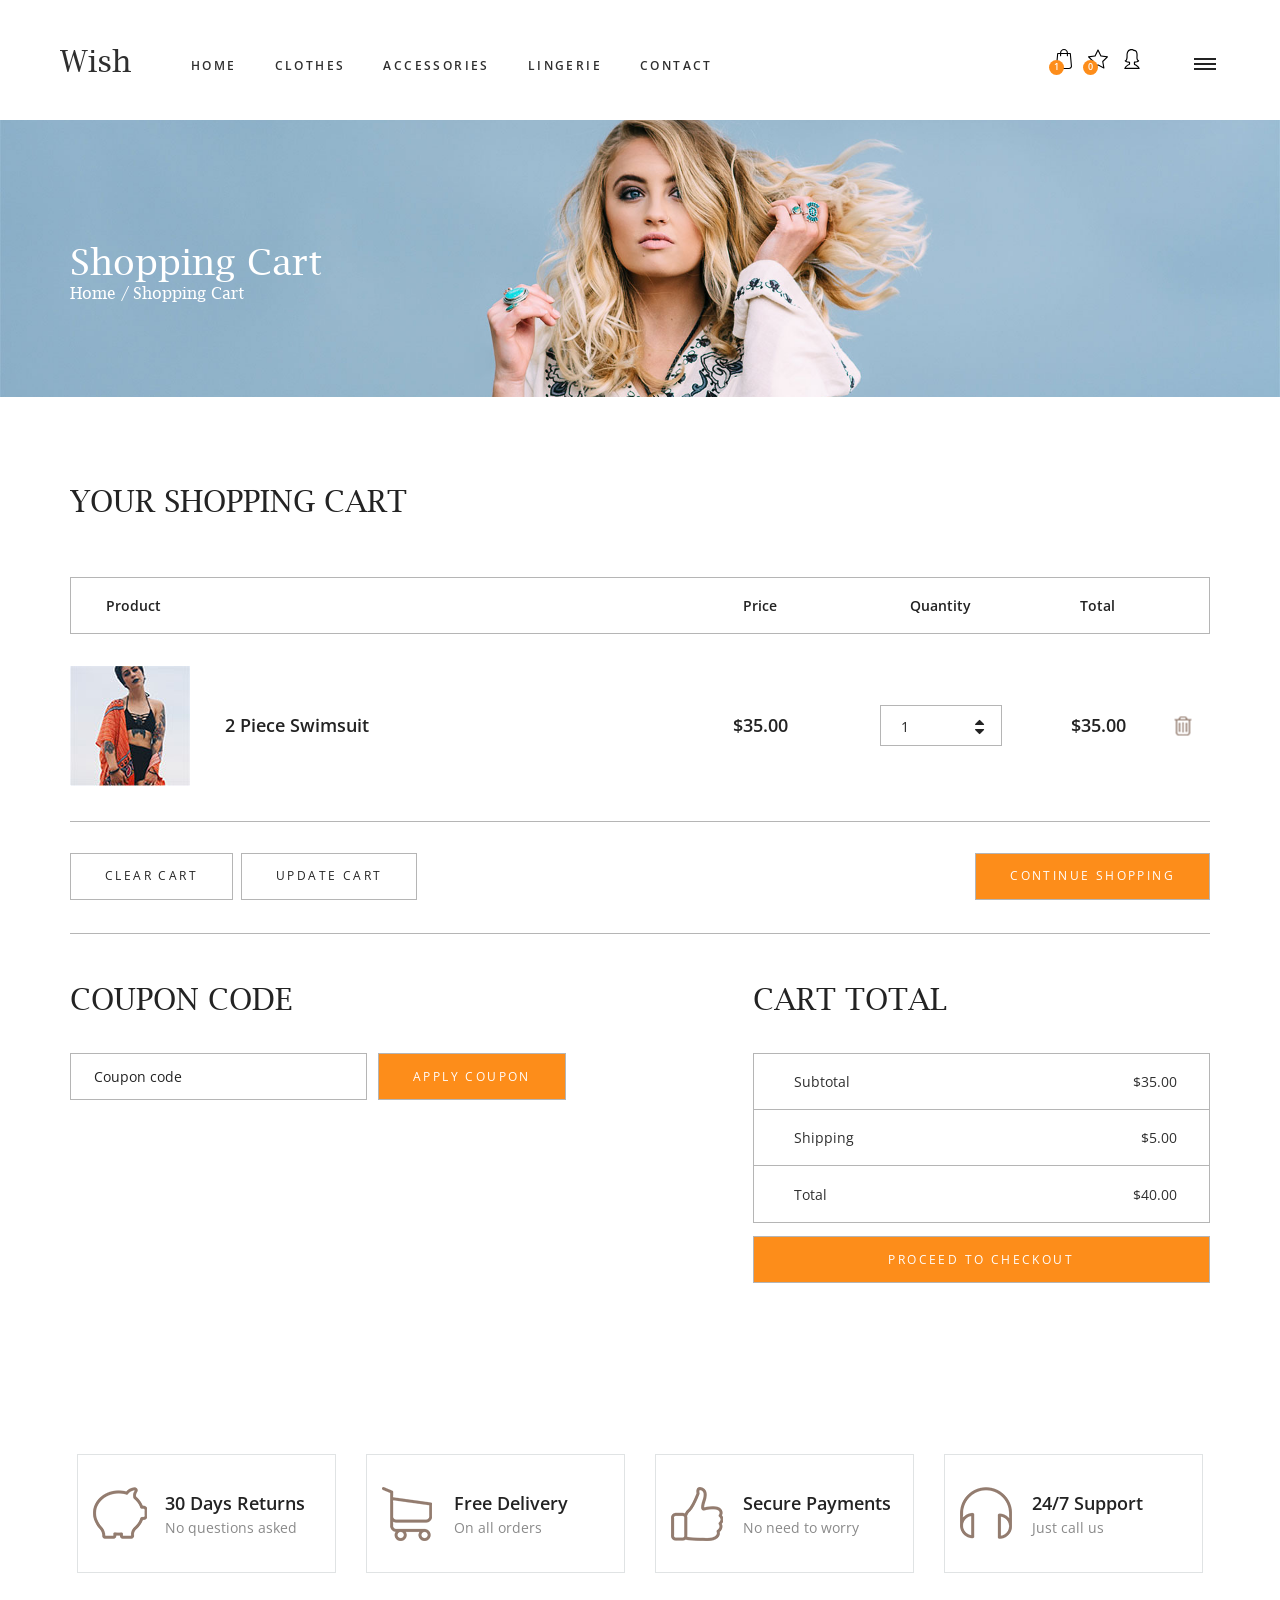
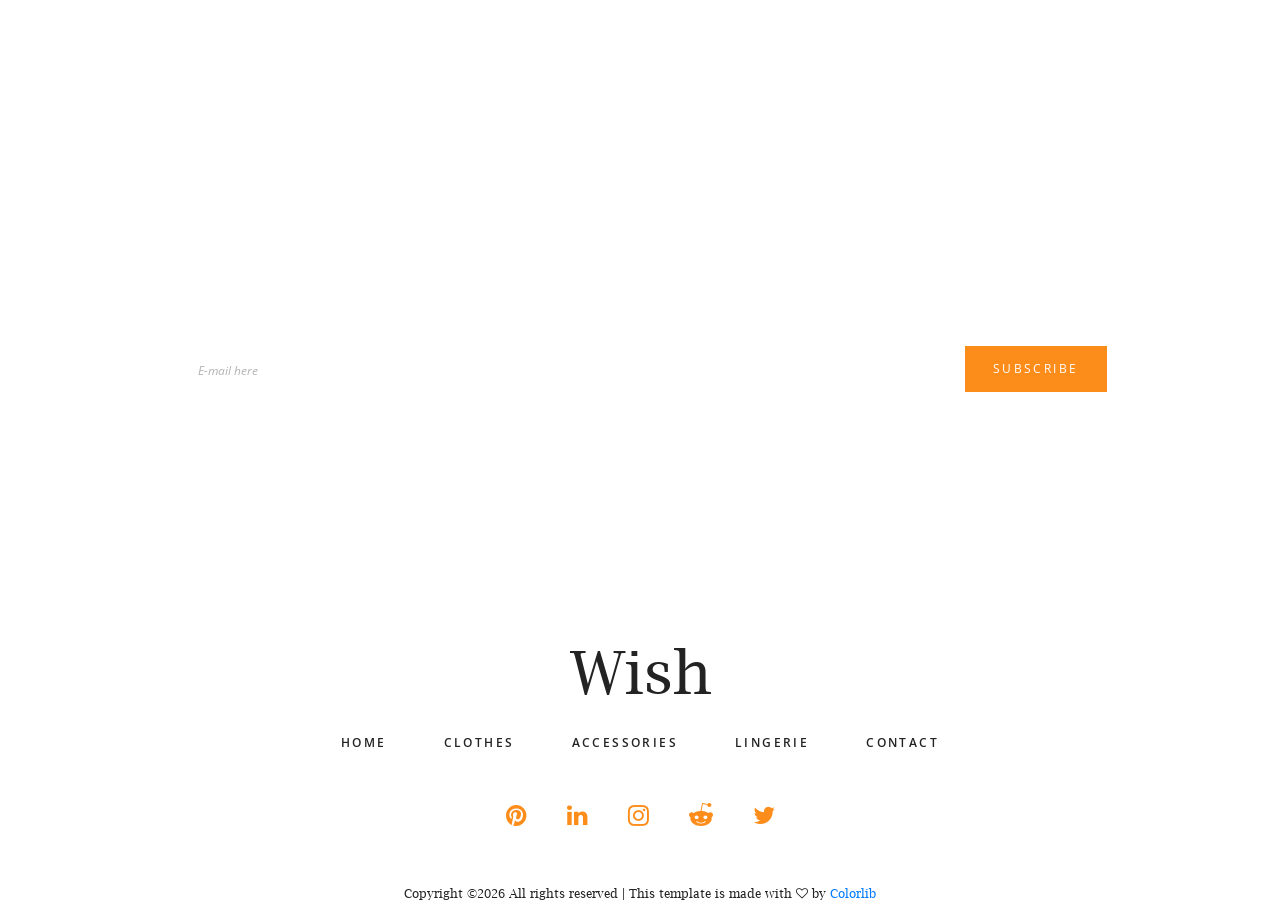
<file: cart.html>
<!DOCTYPE html>
<html lang="en">
<head>
<title>Cart</title>
<meta charset="utf-8">
<meta http-equiv="X-UA-Compatible" content="IE=edge">
<meta name="description" content="Wish shop project">
<meta name="viewport" content="width=device-width, initial-scale=1">
<link rel="stylesheet" type="text/css" href="styles/bootstrap4/bootstrap.min.css">
<link href="plugins/font-awesome-4.7.0/css/font-awesome.min.css" rel="stylesheet" type="text/css">
<link rel="stylesheet" type="text/css" href="styles/cart.css">
<link rel="stylesheet" type="text/css" href="styles/cart_responsive.css">
</head>
<body>

<div class="super_container">
	
	<!-- Header -->

	<header class="header">
		<div class="header_inner d-flex flex-row align-items-center justify-content-start">
			<div class="logo"><a href="#">Wish</a></div>
			<nav class="main_nav">
				<ul>
					<li><a href="index.html">home</a></li>
					<li><a href="categories.html">clothes</a></li>
					<li><a href="categories.html">accessories</a></li>
					<li><a href="categories.html">lingerie</a></li>
					<li><a href="contact.html">contact</a></li>
				</ul>
			</nav>
			<div class="header_content ml-auto">
				<div class="search header_search">
					<form action="#">
						<input type="search" class="search_input" required="required">
						<button type="submit" id="search_button" class="search_button"><img src="images/magnifying-glass.svg" alt=""></button>
					</form>
				</div>
				<div class="shopping">
					<!-- Cart -->
					<a href="#">
						<div class="cart">
							<img src="images/shopping-bag.svg" alt="">
							<div class="cart_num_container">
								<div class="cart_num_inner">
									<div class="cart_num">1</div>
								</div>
							</div>
						</div>
					</a>
					<!-- Star -->
					<a href="#">
						<div class="star">
							<img src="images/star.svg" alt="">
							<div class="star_num_container">
								<div class="star_num_inner">
									<div class="star_num">0</div>
								</div>
							</div>
						</div>
					</a>
					<!-- Avatar -->
					<a href="#">
						<div class="avatar">
							<img src="images/avatar.svg" alt="">
						</div>
					</a>
				</div>
			</div>

			<div class="burger_container d-flex flex-column align-items-center justify-content-around menu_mm"><div></div><div></div><div></div></div>
		</div>
	</header>

	<!-- Menu -->

	<div class="menu d-flex flex-column align-items-end justify-content-start text-right menu_mm trans_400">
		<div class="menu_close_container"><div class="menu_close"><div></div><div></div></div></div>
		<div class="logo menu_mm"><a href="#">Wish</a></div>
		<div class="search">
			<form action="#">
				<input type="search" class="search_input menu_mm" required="required">
				<button type="submit" id="search_button_menu" class="search_button menu_mm"><img class="menu_mm" src="images/magnifying-glass.svg" alt=""></button>
			</form>
		</div>
		<nav class="menu_nav">
			<ul class="menu_mm">
				<li class="menu_mm"><a href="index.html">home</a></li>
				<li class="menu_mm"><a href="#">clothes</a></li>
				<li class="menu_mm"><a href="#">accessories</a></li>
				<li class="menu_mm"><a href="#">lingerie</a></li>
				<li class="menu_mm"><a href="#">contact</a></li>
			</ul>
		</nav>
	</div>

	<!-- Home -->

	<div class="home">
		<div class="home_background parallax-window" data-parallax="scroll" data-image-src="images/cart.jpg" data-speed="0.8"></div>
		<div class="container">
			<div class="row">
				<div class="col">
					<div class="home_container">
						<div class="home_content">
							<div class="home_title">Shopping Cart</div>
							<div class="breadcrumbs">
								<ul>
									<li><a href="index.html">Home</a></li>
									<li>Shopping Cart</li>
								</ul>
							</div>
						</div>
					</div>
				</div>
			</div>
		</div>
	</div>

	<!-- Cart -->

	<div class="cart_container">
		<div class="container">
			<div class="row">
				<div class="col">
					<div class="cart_title">your shopping cart</div>
				</div>
			</div>
			<div class="row">
				<div class="col">
					<div class="cart_bar d-flex flex-row align-items-center justify-content-start">
						<div class="cart_bar_title_name">Product</div>
						<div class="cart_bar_title_content ml-auto">
							<div class="cart_bar_title_content_inner d-flex flex-row align-items-center justify-content-end">
								<div class="cart_bar_title_price">Price</div>
								<div class="cart_bar_title_quantity">Quantity</div>
								<div class="cart_bar_title_total">Total</div>
								<div class="cart_bar_title_button"></div>
							</div>
						</div>
					</div>
				</div>
			</div>
			<div class="row">
				<div class="col">
					<div class="cart_products">
						<ul>
							<li class=" cart_product d-flex flex-md-row flex-column align-items-md-center align-items-start justify-content-start">
								<!-- Product Image -->
								<div class="cart_product_image"><img src="images/cart_product_1.jpg" alt=""></div>
								<!-- Product Name -->
								<div class="cart_product_name"><a href="product.html">2 Piece Swimsuit</a></div>
								<div class="cart_product_info ml-auto">
									<div class="cart_product_info_inner d-flex flex-row align-items-center justify-content-md-end justify-content-start">
										<!-- Product Price -->
										<div class="cart_product_price">$35.00</div>
										<!-- Product Quantity -->
										<div class="product_quantity_container">
											<div class="product_quantity clearfix">
												<input id="quantity_input" type="text" pattern="[0-9]*" value="1">
												<div class="quantity_buttons">
													<div id="quantity_inc_button" class="quantity_inc quantity_control"><i class="fa fa-caret-up" aria-hidden="true"></i></div>
													<div id="quantity_dec_button" class="quantity_dec quantity_control"><i class="fa fa-caret-down" aria-hidden="true"></i></div>
												</div>
											</div>
										</div>
										<!-- Products Total Price -->
										<div class="cart_product_total">$35.00</div>
										<!-- Product Cart Trash Button -->
										<div class="cart_product_button">
											<button class="cart_product_remove"><img src="images/trash.png" alt=""></button>
										</div>
									</div>
								</div>
							</li>
						</ul>
					</div>
				</div>
			</div>
			<div class="row">
				<div class="col">
					<div class="cart_control_bar d-flex flex-md-row flex-column align-items-start justify-content-start">
						<button class="button_clear cart_button">clear cart</button>
						<button class="button_update cart_button">update cart</button>
						<button class="button_update cart_button_2 ml-md-auto">continue shopping</button>
					</div>
				</div>
			</div>
			<div class="row cart_extra">
				<!-- Cart Coupon -->
				<div class="col-lg-6">
					<div class="cart_coupon">
						<div class="cart_title">coupon code</div>
						<form action="#" class="cart_coupon_form d-flex flex-row align-items-start justify-content-start" id="cart_coupon_form">
							<input type="text" class="cart_coupon_input" placeholder="Coupon code" required="required">
							<button class="button_clear cart_button_2">apply coupon</button>
						</form>
					</div>
				</div>
				<!-- Cart Total -->
				<div class="col-lg-5 offset-lg-1">
					<div class="cart_total">
						<div class="cart_title">cart total</div>
						<ul>
							<li class="d-flex flex-row align-items-center justify-content-start">
								<div class="cart_total_title">Subtotal</div>
								<div class="cart_total_price ml-auto">$35.00</div>
							</li>
							<li class="d-flex flex-row align-items-center justify-content-start">
								<div class="cart_total_title">Shipping</div>
								<div class="cart_total_price ml-auto">$5.00</div>
							</li>
							<li class="d-flex flex-row align-items-center justify-content-start">
								<div class="cart_total_title">Total</div>
								<div class="cart_total_price ml-auto">$40.00</div>
							</li>
						</ul>
						<button class="cart_total_button">proceed to checkout</button>
					</div>
				</div>
			</div>
		</div>
	</div>

	<!-- Newsletter -->

	<div class="newsletter">
		<div class="newsletter_content">
			<div class="newsletter_image parallax-window" data-parallax="scroll" data-image-src="images/cart_nl.jpg" data-speed="0.8"></div>
			<div class="container">
				<div class="row options">

					<!-- Options Item -->
					<div class="col-lg-3">
						<div class="options_item d-flex flex-row align-items-center justify-content-start">
							<div class="option_image"><img src="images/option_1.png" alt=""></div>
							<div class="option_content">
								<div class="option_title">30 Days Returns</div>
								<div class="option_subtitle">No questions asked</div>
							</div>
						</div>
					</div>

					<!-- Options Item -->
					<div class="col-lg-3">
						<div class="options_item d-flex flex-row align-items-center justify-content-start">
							<div class="option_image"><img src="images/option_2.png" alt=""></div>
							<div class="option_content">
								<div class="option_title">Free Delivery</div>
								<div class="option_subtitle">On all orders</div>
							</div>
						</div>
					</div>

					<!-- Options Item -->
					<div class="col-lg-3">
						<div class="options_item d-flex flex-row align-items-center justify-content-start">
							<div class="option_image"><img src="images/option_3.png" alt=""></div>
							<div class="option_content">
								<div class="option_title">Secure Payments</div>
								<div class="option_subtitle">No need to worry</div>
							</div>
						</div>
					</div>

					<!-- Options Item -->
					<div class="col-lg-3">
						<div class="options_item d-flex flex-row align-items-center justify-content-start">
							<div class="option_image"><img src="images/option_4.png" alt=""></div>
							<div class="option_content">
								<div class="option_title">24/7 Support</div>
								<div class="option_subtitle">Just call us</div>
							</div>
						</div>
					</div>

				</div>
				<div class="row newsletter_row">
					<div class="col">
						<div class="section_title_container text-center">
							<div class="section_subtitle">only the best</div>
							<div class="section_title">subscribe for a 20% discount</div>
						</div>
					</div>
				</div>
				<div class="row newsletter_container">
					<div class="col-lg-10 offset-lg-1">
						<div class="newsletter_form_container">
							<form action="#">
								<input type="email" class="newsletter_input" required="required" placeholder="E-mail here">
								<button type="submit" class="newsletter_button">subscribe</button>
							</form>
						</div>
						<div class="newsletter_text">Integer ut imperdiet erat. Quisque ultricies lectus tellus, eu tristique magna pharetra nec. Fusce vel lorem libero. Integer ex mi, facilisis sed nisi ut, vestib ulum ultrices nulla. Aliquam egestas tempor leo.</div>
					</div>
				</div>
			</div>
		</div>
	</div>

	<!-- Footer -->

	<footer class="footer">
		<div class="container">
			<div class="row">
				<div class="col text-center">
					<div class="footer_logo"><a href="#">Wish</a></div>
					<nav class="footer_nav">
						<ul>
							<li><a href="index.html">home</a></li>
							<li><a href="categories.html">clothes</a></li>
							<li><a href="categories.html">accessories</a></li>
							<li><a href="categories.html">lingerie</a></li>
							<li><a href="contact.html">contact</a></li>
						</ul>
					</nav>
					<div class="footer_social">
						<ul>
							<li><a href="#"><i class="fa fa-pinterest" aria-hidden="true"></i></a></li>
							<li><a href="#"><i class="fa fa-linkedin" aria-hidden="true"></i></a></li>
							<li><a href="#"><i class="fa fa-instagram" aria-hidden="true"></i></a></li>
							<li><a href="#"><i class="fa fa-reddit-alien" aria-hidden="true"></i></a></li>
							<li><a href="#"><i class="fa fa-twitter" aria-hidden="true"></i></a></li>
						</ul>
					</div>
					<div class="copyright"><!-- Link back to Colorlib can't be removed. Template is licensed under CC BY 3.0. -->
Copyright &copy;<script>document.write(new Date().getFullYear());</script> All rights reserved | This template is made with <i class="fa fa-heart-o" aria-hidden="true"></i> by <a href="https://colorlib.com" target="_blank">Colorlib</a>
<!-- Link back to Colorlib can't be removed. Template is licensed under CC BY 3.0. --></div>
				</div>
			</div>
		</div>
	</footer>
</div>

<script src="js/jquery-3.2.1.min.js"></script>
<script src="styles/bootstrap4/popper.js"></script>
<script src="styles/bootstrap4/bootstrap.min.js"></script>
<script src="plugins/easing/easing.js"></script>
<script src="plugins/parallax-js-master/parallax.min.js"></script>
<script src="js/cart_custom.js"></script>
</body>
</html>
</file>
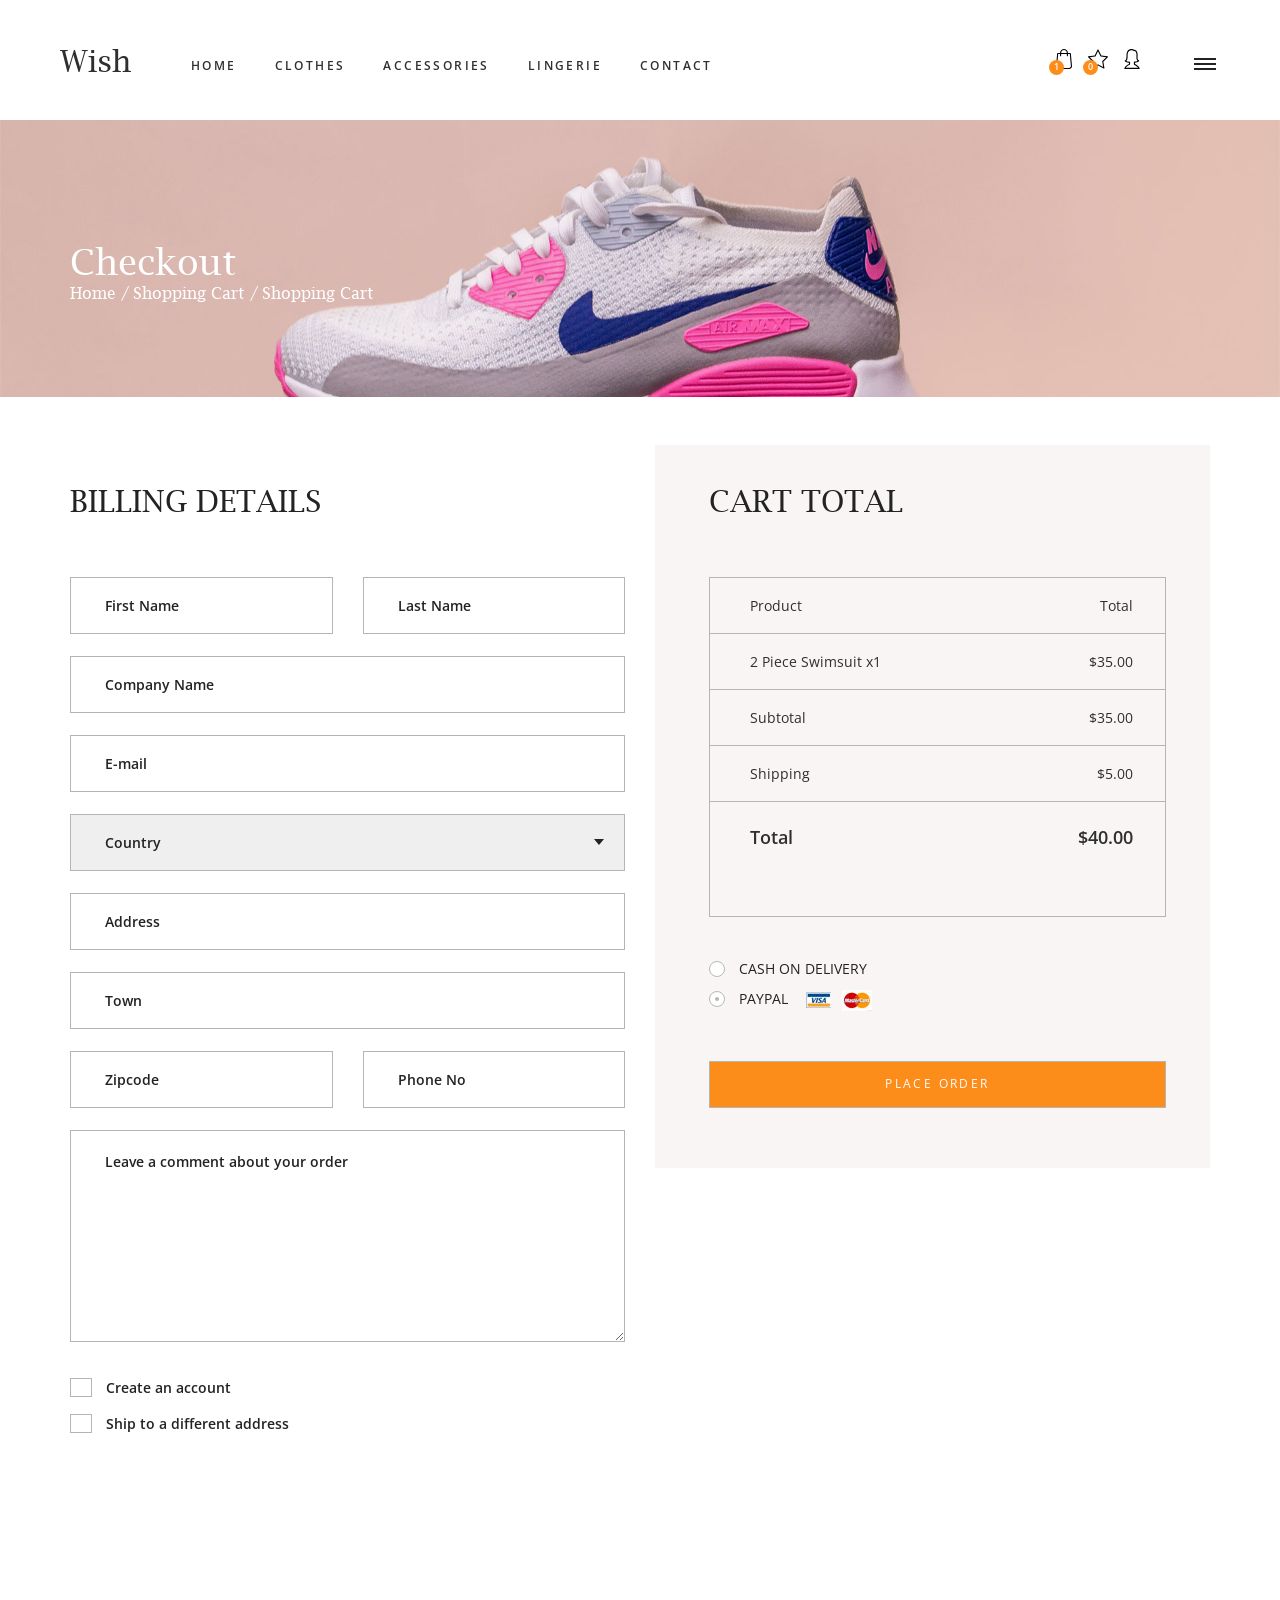
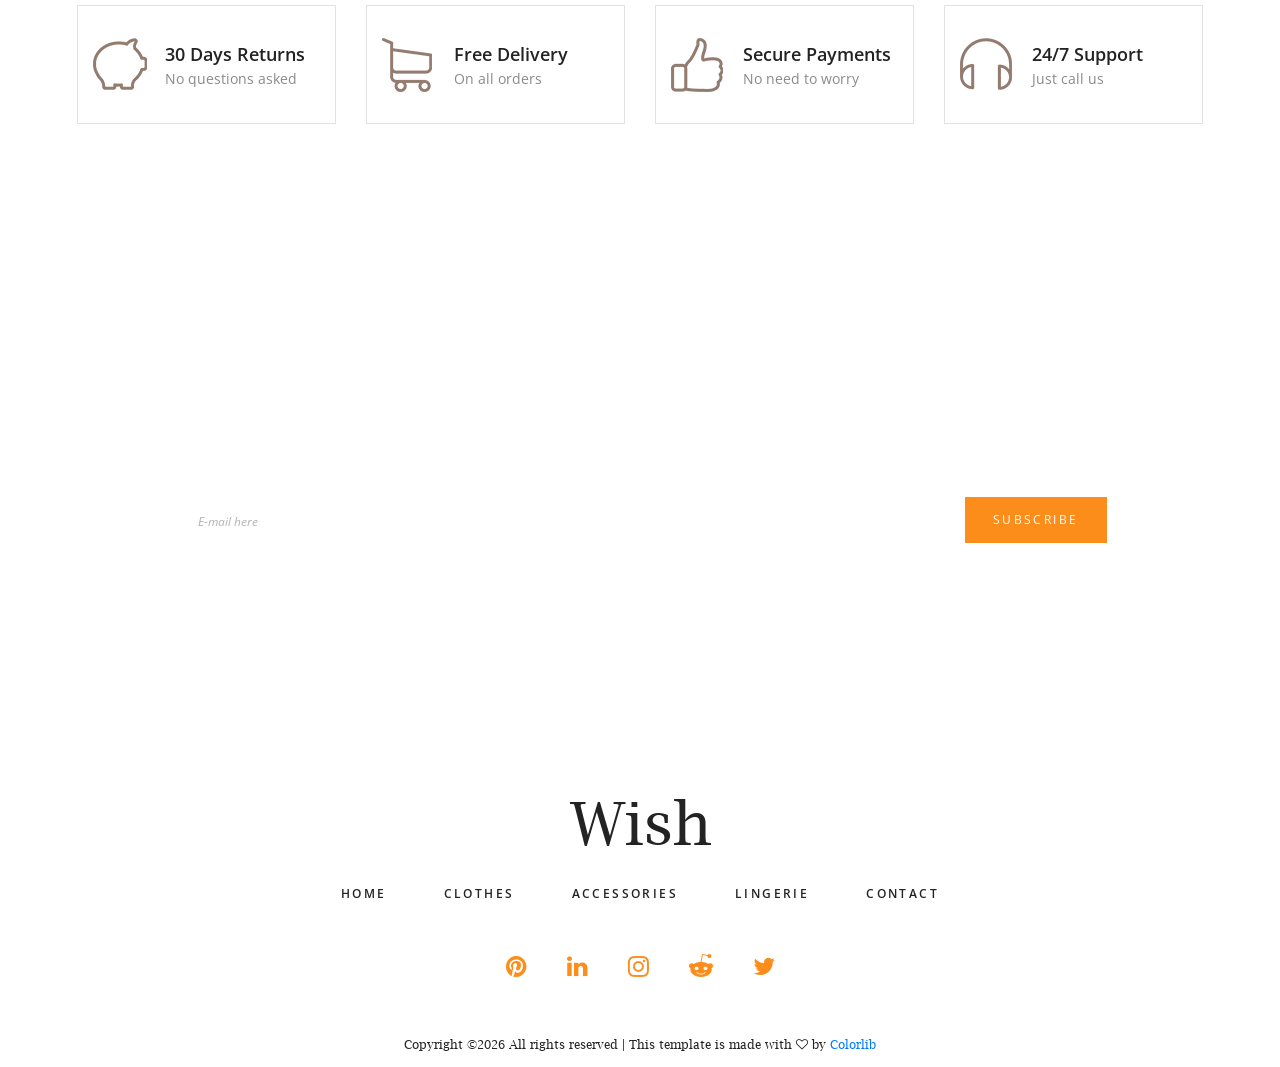
<file: checkout.html>
<!DOCTYPE html>
<html lang="en">
<head>
<title>Checkout</title>
<meta charset="utf-8">
<meta http-equiv="X-UA-Compatible" content="IE=edge">
<meta name="description" content="Wish shop project">
<meta name="viewport" content="width=device-width, initial-scale=1">
<link rel="stylesheet" type="text/css" href="styles/bootstrap4/bootstrap.min.css">
<link href="plugins/font-awesome-4.7.0/css/font-awesome.min.css" rel="stylesheet" type="text/css">
<link rel="stylesheet" type="text/css" href="styles/checkout.css">
<link rel="stylesheet" type="text/css" href="styles/checkout_responsive.css">
</head>
<body>

<div class="super_container">
	
	<!-- Header -->

	<header class="header">
		<div class="header_inner d-flex flex-row align-items-center justify-content-start">
			<div class="logo"><a href="#">Wish</a></div>
			<nav class="main_nav">
				<ul>
					<li><a href="index.html">home</a></li>
					<li><a href="categories.html">clothes</a></li>
					<li><a href="categories.html">accessories</a></li>
					<li><a href="categories.html">lingerie</a></li>
					<li><a href="contact.html">contact</a></li>
				</ul>
			</nav>
			<div class="header_content ml-auto">
				<div class="search header_search">
					<form action="#">
						<input type="search" class="search_input" required="required">
						<button type="submit" id="search_button" class="search_button"><img src="images/magnifying-glass.svg" alt=""></button>
					</form>
				</div>
				<div class="shopping">
					<!-- Cart -->
					<a href="#">
						<div class="cart">
							<img src="images/shopping-bag.svg" alt="">
							<div class="cart_num_container">
								<div class="cart_num_inner">
									<div class="cart_num">1</div>
								</div>
							</div>
						</div>
					</a>
					<!-- Star -->
					<a href="#">
						<div class="star">
							<img src="images/star.svg" alt="">
							<div class="star_num_container">
								<div class="star_num_inner">
									<div class="star_num">0</div>
								</div>
							</div>
						</div>
					</a>
					<!-- Avatar -->
					<a href="#">
						<div class="avatar">
							<img src="images/avatar.svg" alt="">
						</div>
					</a>
				</div>
			</div>

			<div class="burger_container d-flex flex-column align-items-center justify-content-around menu_mm"><div></div><div></div><div></div></div>
		</div>
	</header>

	<!-- Menu -->

	<div class="menu d-flex flex-column align-items-end justify-content-start text-right menu_mm trans_400">
		<div class="menu_close_container"><div class="menu_close"><div></div><div></div></div></div>
		<div class="logo menu_mm"><a href="#">Wish</a></div>
		<div class="search">
			<form action="#">
				<input type="search" class="search_input menu_mm" required="required">
				<button type="submit" id="search_button_menu" class="search_button menu_mm"><img class="menu_mm" src="images/magnifying-glass.svg" alt=""></button>
			</form>
		</div>
		<nav class="menu_nav">
			<ul class="menu_mm">
				<li class="menu_mm"><a href="index.html">home</a></li>
				<li class="menu_mm"><a href="#">clothes</a></li>
				<li class="menu_mm"><a href="#">accessories</a></li>
				<li class="menu_mm"><a href="#">lingerie</a></li>
				<li class="menu_mm"><a href="#">contact</a></li>
			</ul>
		</nav>
	</div>

	<!-- Home -->

	<div class="home">
		<div class="home_background parallax-window" data-parallax="scroll" data-image-src="images/categories.jpg" data-speed="0.8"></div>
		<div class="container">
			<div class="row">
				<div class="col">
					<div class="home_container">
						<div class="home_content">
							<div class="home_title">Checkout</div>
							<div class="breadcrumbs">
								<ul>
									<li><a href="index.html">Home</a></li>
									<li><a href="index.html">Shopping Cart</a></li>
									<li>Shopping Cart</li>
								</ul>
							</div>
						</div>
					</div>
				</div>
			</div>
		</div>
	</div>

	<!-- Checkout -->

	<div class="checkout">
		<div class="container">
			<div class="row">

				<!-- Billing Details -->
				<div class="col-lg-6">
					<div class="billing">
						<div class="checkout_title">billing details</div>
						<div class="checkout_form_container">
							<form action="#" id="checkout_form">
								<div class="d-flex flex-lg-row flex-column align-items-start justify-content-between">
									<input type="text" class="checkout_input checkout_input_50" placeholder="First Name" required="required">
									<input type="text" class="checkout_input checkout_input_50" placeholder="Last Name" required="required">
								</div>
								<input type="text" class="checkout_input" placeholder="Company Name">
								<input type="text" class="checkout_input" placeholder="E-mail" required="required">
								<select name="country" id="country" class="country_select checkout_input">
									<option>Country</option>
									<option>Country</option>
									<option>Country</option>
								</select>
								<input type="text" class="checkout_input" placeholder="Address" required="required">
								<input type="text" class="checkout_input" placeholder="Town" required="required">
								<div class="d-flex flex-lg-row flex-column align-items-start justify-content-between">
									<input type="text" class="checkout_input checkout_input_50" placeholder="Zipcode" required="required">
									<input type="text" class="checkout_input checkout_input_50" placeholder="Phone No" required="required">
								</div>
								<textarea name="checkout_comment" id="checkout_comment" class="checkout_comment" placeholder="Leave a comment about your order"></textarea>
								<div class="billing_options">
									<div class="billing_account">
										<input type="checkbox" id="checkbox_account" name="regular_checkbox" class="regular_checkbox checkbox_account">
										<label for="checkbox_account"><img src="images/checked.png" alt=""></label>
										<span>Create an account</span>
									</div>
									<div class="billing_shipping">
										<input type="checkbox" id="checkbox_shipping" name="regular_checkbox" class="regular_checkbox checkbox_shipping">
										<label for="checkbox_shipping"><img src="images/checked.png" alt=""></label>
										<span>Ship to a different address</span>
									</div>
								</div>
							</form>
						</div>
					</div>
				</div>

				<!-- Cart Details -->
				<div class="col-lg-6">
					<div class="cart_details">
						<div class="checkout_title">cart total</div>
						<div class="cart_total">
							<ul>
								<li class="d-flex flex-row align-items-center justify-content-start">
									<div class="cart_total_title">Product</div>
									<div class="cart_total_price ml-auto">Total</div>
								</li>
								<li class="d-flex flex-row align-items-center justify-content-start">
									<div class="cart_total_title">2 Piece Swimsuit x1</div>
									<div class="cart_total_price ml-auto">$35.00</div>
								</li>
								<li class="d-flex flex-row align-items-center justify-content-start">
									<div class="cart_total_title">Subtotal</div>
									<div class="cart_total_price ml-auto">$35.00</div>
								</li>
								<li class="d-flex flex-row align-items-center justify-content-start">
									<div class="cart_total_title">Shipping</div>
									<div class="cart_total_price ml-auto">$5.00</div>
								</li>
								<li class="d-flex flex-row align-items-start justify-content-start total_row">
									<div class="cart_total_title">Total</div>
									<div class="cart_total_price ml-auto">$40.00</div>
								</li>
							</ul>
						</div>
						<div class="payment_options">
							<div>
								<input type="radio" id="radio_payment_1" name="regular_radio" class="regular_radio">
								<label for="radio_payment_1">cash on delivery</label>
							</div>
							<div>
								<input type="radio" id="radio_payment_2" name="regular_radio" class="regular_radio" checked>
								<label for="radio_payment_2">paypal</label>
								<div class="visa payment_option"><a href="#"><img src="images/visa.jpg" alt=""></a></div>
								<div class="master payment_option"><a href="#"><img src="images/master.jpg" alt=""></a></div>
							</div>
							<button class="cart_total_button">place order</button>
						</div>
					</div>
				</div>
			</div>
		</div>
	</div>

	<!-- Newsletter -->

	<div class="newsletter">
		<div class="newsletter_content">
			<div class="newsletter_image parallax-window" data-parallax="scroll" data-image-src="images/cart_nl.jpg" data-speed="0.8"></div>
			<div class="container">
				<div class="row options">

					<!-- Options Item -->
					<div class="col-lg-3">
						<div class="options_item d-flex flex-row align-items-center justify-content-start">
							<div class="option_image"><img src="images/option_1.png" alt=""></div>
							<div class="option_content">
								<div class="option_title">30 Days Returns</div>
								<div class="option_subtitle">No questions asked</div>
							</div>
						</div>
					</div>

					<!-- Options Item -->
					<div class="col-lg-3">
						<div class="options_item d-flex flex-row align-items-center justify-content-start">
							<div class="option_image"><img src="images/option_2.png" alt=""></div>
							<div class="option_content">
								<div class="option_title">Free Delivery</div>
								<div class="option_subtitle">On all orders</div>
							</div>
						</div>
					</div>

					<!-- Options Item -->
					<div class="col-lg-3">
						<div class="options_item d-flex flex-row align-items-center justify-content-start">
							<div class="option_image"><img src="images/option_3.png" alt=""></div>
							<div class="option_content">
								<div class="option_title">Secure Payments</div>
								<div class="option_subtitle">No need to worry</div>
							</div>
						</div>
					</div>

					<!-- Options Item -->
					<div class="col-lg-3">
						<div class="options_item d-flex flex-row align-items-center justify-content-start">
							<div class="option_image"><img src="images/option_4.png" alt=""></div>
							<div class="option_content">
								<div class="option_title">24/7 Support</div>
								<div class="option_subtitle">Just call us</div>
							</div>
						</div>
					</div>

				</div>
				<div class="row newsletter_row">
					<div class="col">
						<div class="section_title_container text-center">
							<div class="section_subtitle">only the best</div>
							<div class="section_title">subscribe for a 20% discount</div>
						</div>
					</div>
				</div>
				<div class="row newsletter_container">
					<div class="col-lg-10 offset-lg-1">
						<div class="newsletter_form_container">
							<form action="#">
								<input type="email" class="newsletter_input" required="required" placeholder="E-mail here">
								<button type="submit" class="newsletter_button">subscribe</button>
							</form>
						</div>
						<div class="newsletter_text">Integer ut imperdiet erat. Quisque ultricies lectus tellus, eu tristique magna pharetra nec. Fusce vel lorem libero. Integer ex mi, facilisis sed nisi ut, vestib ulum ultrices nulla. Aliquam egestas tempor leo.</div>
					</div>
				</div>
			</div>
		</div>
	</div>

	<!-- Footer -->

	<footer class="footer">
		<div class="container">
			<div class="row">
				<div class="col text-center">
					<div class="footer_logo"><a href="#">Wish</a></div>
					<nav class="footer_nav">
						<ul>
							<li><a href="index.html">home</a></li>
							<li><a href="categories.html">clothes</a></li>
							<li><a href="categories.html">accessories</a></li>
							<li><a href="categories.html">lingerie</a></li>
							<li><a href="contact.html">contact</a></li>
						</ul>
					</nav>
					<div class="footer_social">
						<ul>
							<li><a href="#"><i class="fa fa-pinterest" aria-hidden="true"></i></a></li>
							<li><a href="#"><i class="fa fa-linkedin" aria-hidden="true"></i></a></li>
							<li><a href="#"><i class="fa fa-instagram" aria-hidden="true"></i></a></li>
							<li><a href="#"><i class="fa fa-reddit-alien" aria-hidden="true"></i></a></li>
							<li><a href="#"><i class="fa fa-twitter" aria-hidden="true"></i></a></li>
						</ul>
					</div>
					<div class="copyright"><!-- Link back to Colorlib can't be removed. Template is licensed under CC BY 3.0. -->
Copyright &copy;<script>document.write(new Date().getFullYear());</script> All rights reserved | This template is made with <i class="fa fa-heart-o" aria-hidden="true"></i> by <a href="https://colorlib.com" target="_blank">Colorlib</a>
<!-- Link back to Colorlib can't be removed. Template is licensed under CC BY 3.0. --></div>
				</div>
			</div>
		</div>
	</footer>
</div>

<script src="js/jquery-3.2.1.min.js"></script>
<script src="styles/bootstrap4/popper.js"></script>
<script src="styles/bootstrap4/bootstrap.min.js"></script>
<script src="plugins/easing/easing.js"></script>
<script src="plugins/parallax-js-master/parallax.min.js"></script>
<script src="js/checkout_custom.js"></script>
</body>
</html>
</file>
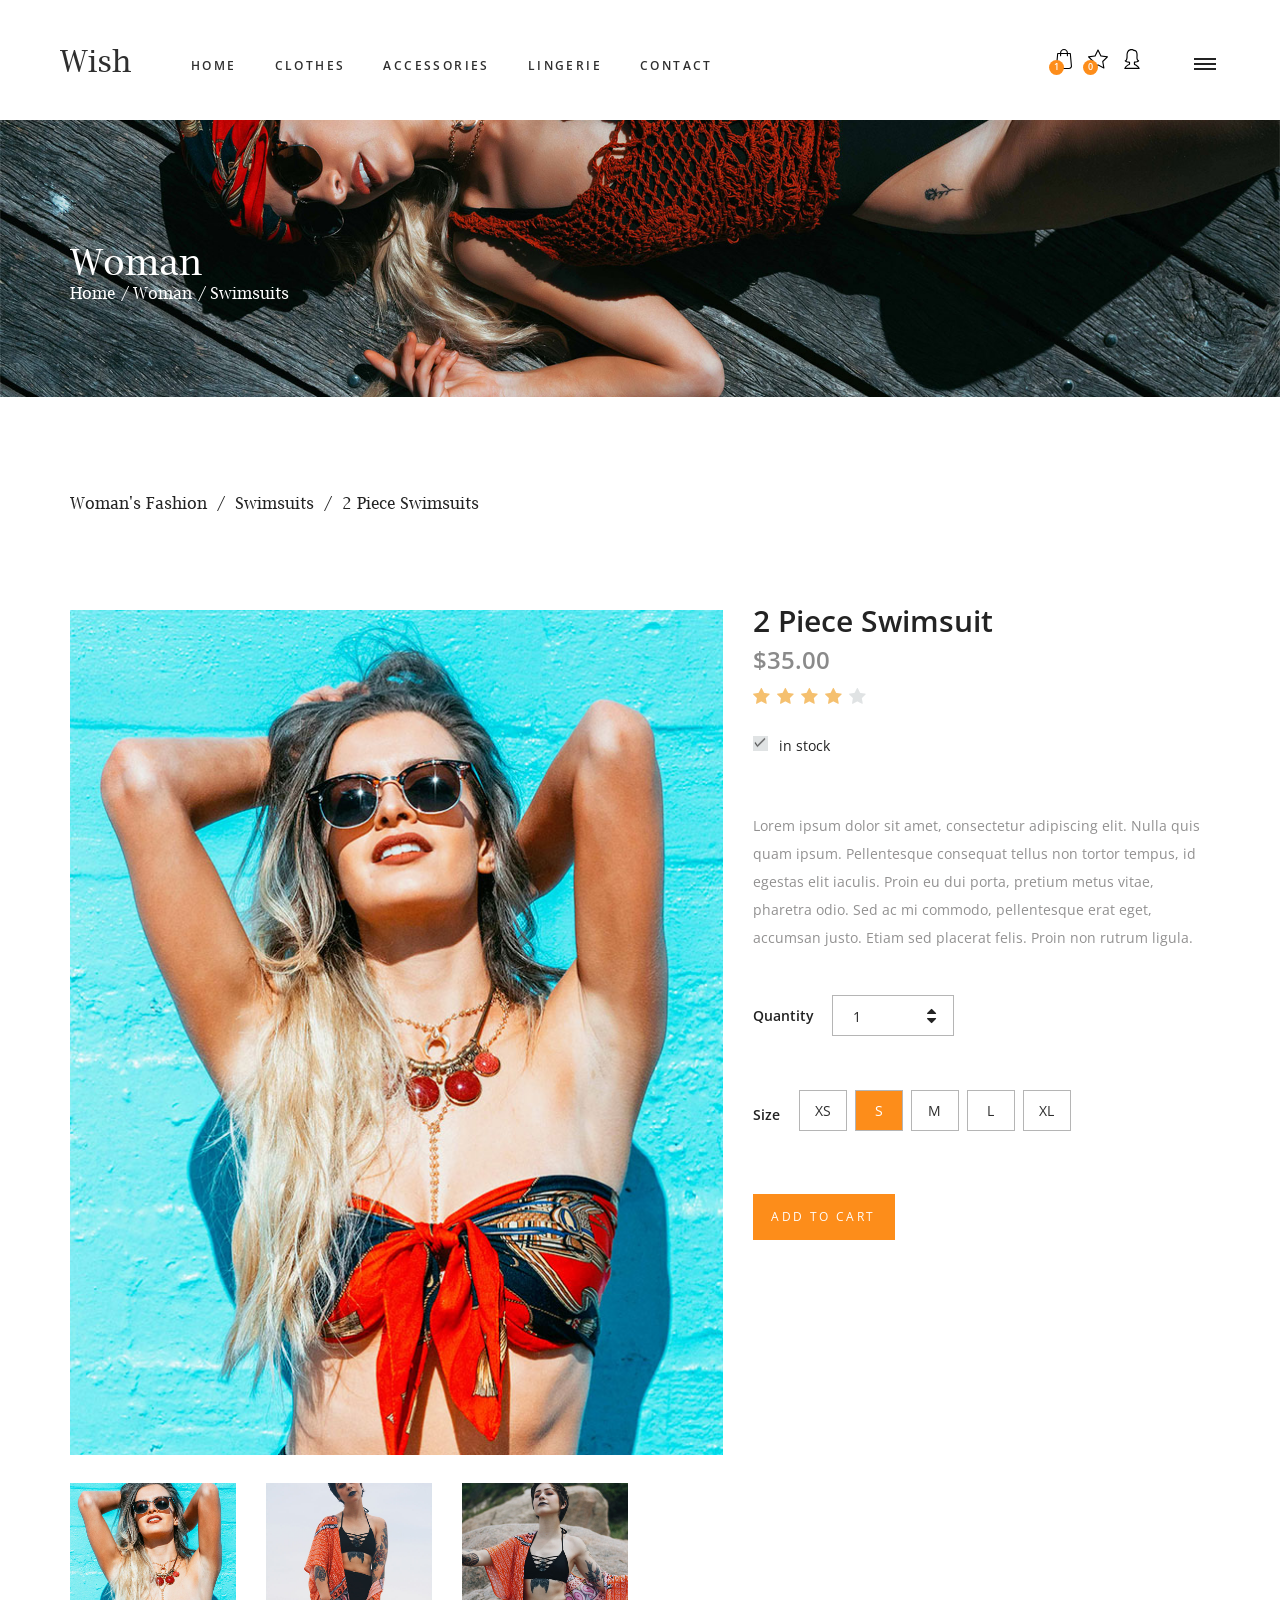
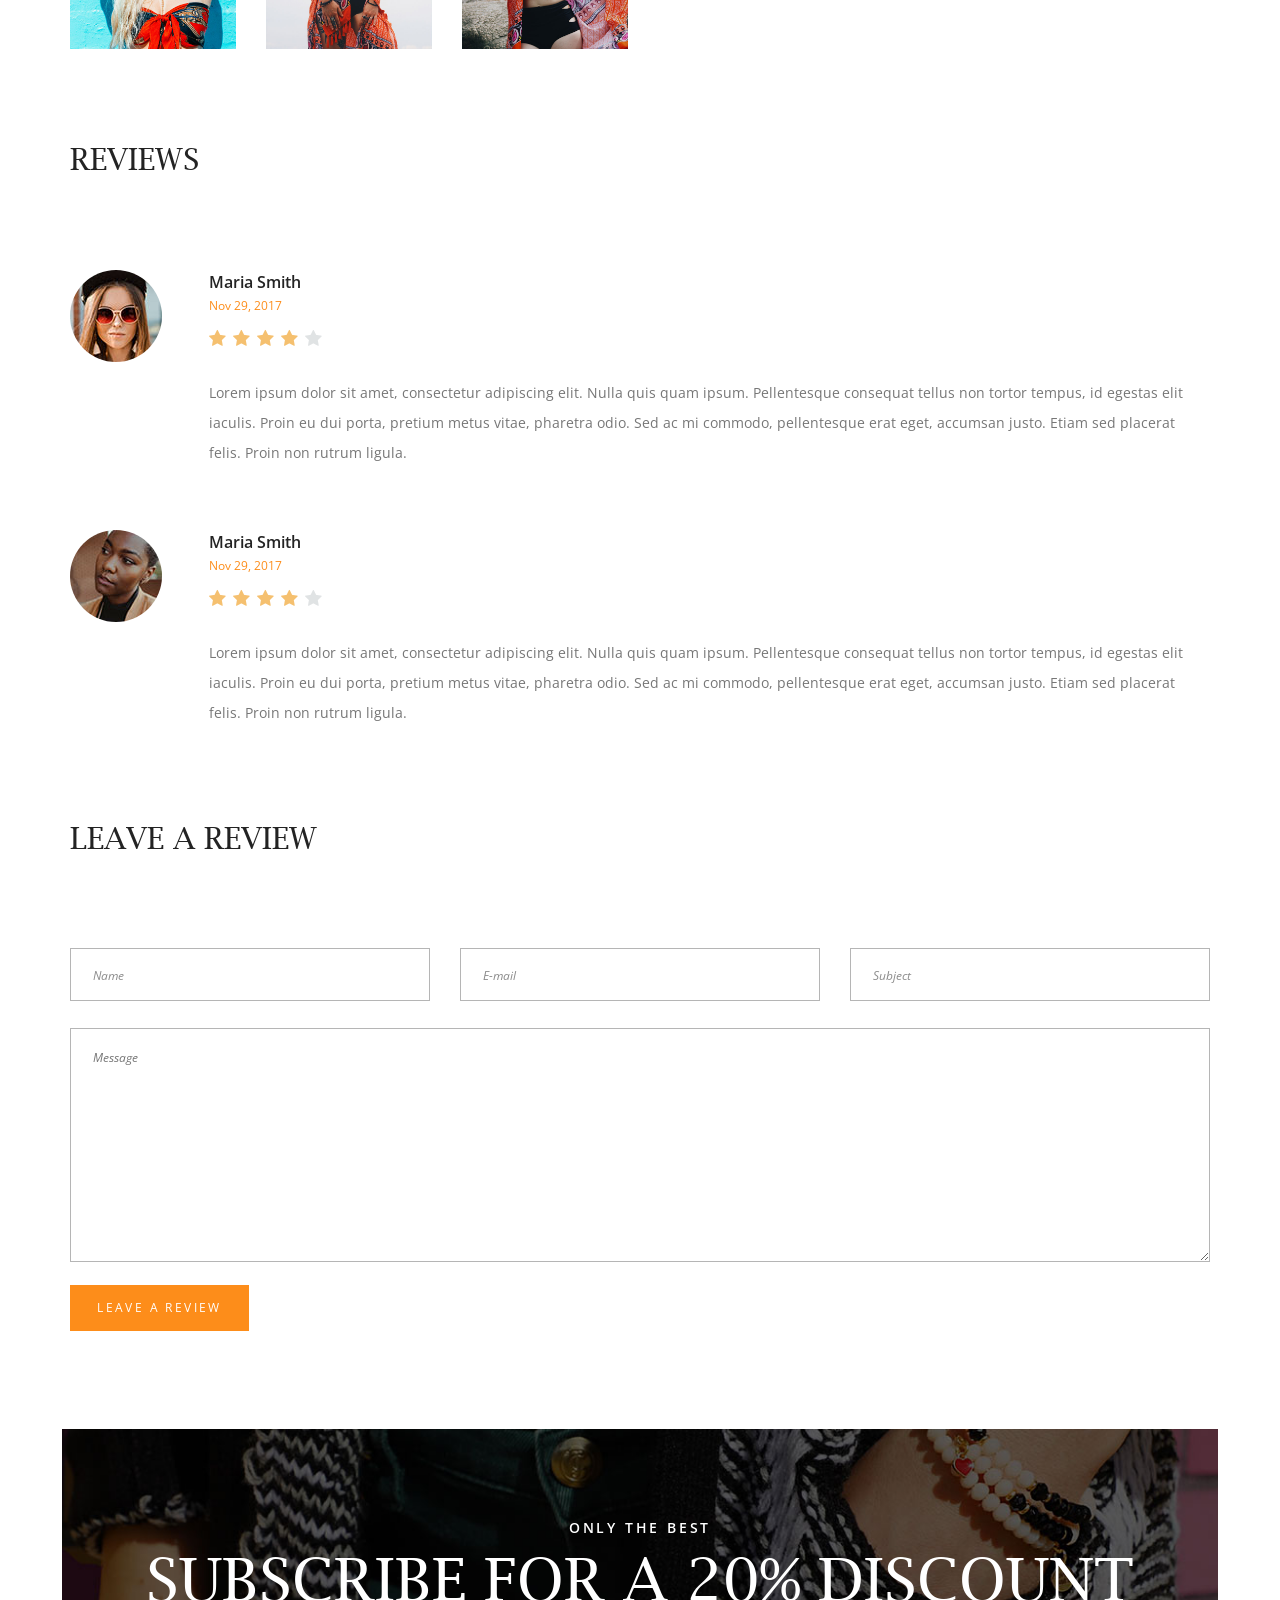
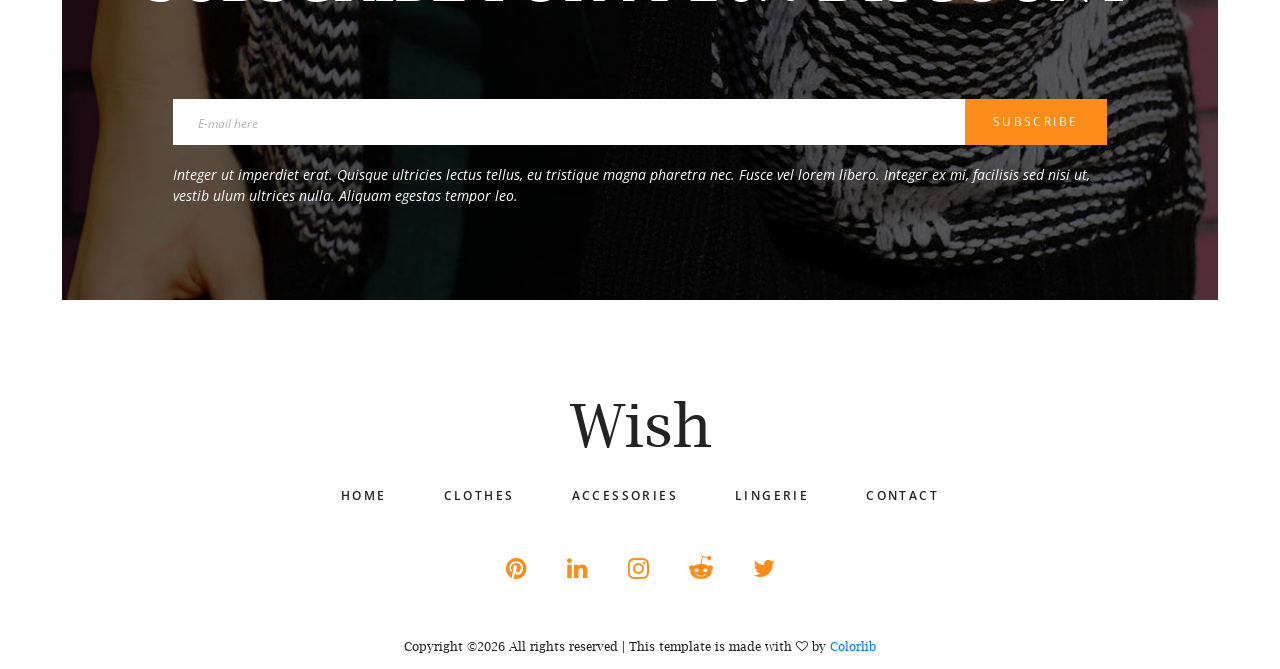
<file: product.html>
<!DOCTYPE html>
<html lang="en">
<head>
<title>Product</title>
<meta charset="utf-8">
<meta http-equiv="X-UA-Compatible" content="IE=edge">
<meta name="description" content="Wish shop project">
<meta name="viewport" content="width=device-width, initial-scale=1">
<link rel="stylesheet" type="text/css" href="styles/bootstrap4/bootstrap.min.css">
<link href="plugins/font-awesome-4.7.0/css/font-awesome.min.css" rel="stylesheet" type="text/css">
<link rel="stylesheet" type="text/css" href="styles/product.css">
<link rel="stylesheet" type="text/css" href="styles/product_responsive.css">
</head>
<body>

<div class="super_container">
	
	<!-- Header -->

	<header class="header">
		<div class="header_inner d-flex flex-row align-items-center justify-content-start">
			<div class="logo"><a href="#">Wish</a></div>
			<nav class="main_nav">
				<ul>
					<li><a href="index.html">home</a></li>
					<li><a href="categories.html">clothes</a></li>
					<li><a href="categories.html">accessories</a></li>
					<li><a href="categories.html">lingerie</a></li>
					<li><a href="contact.html">contact</a></li>
				</ul>
			</nav>
			<div class="header_content ml-auto">
				<div class="search header_search">
					<form action="#">
						<input type="search" class="search_input" required="required">
						<button type="submit" id="search_button" class="search_button"><img src="images/magnifying-glass.svg" alt=""></button>
					</form>
				</div>
				<div class="shopping">
					<!-- Cart -->
					<a href="#">
						<div class="cart">
							<img src="images/shopping-bag.svg" alt="">
							<div class="cart_num_container">
								<div class="cart_num_inner">
									<div class="cart_num">1</div>
								</div>
							</div>
						</div>
					</a>
					<!-- Star -->
					<a href="#">
						<div class="star">
							<img src="images/star.svg" alt="">
							<div class="star_num_container">
								<div class="star_num_inner">
									<div class="star_num">0</div>
								</div>
							</div>
						</div>
					</a>
					<!-- Avatar -->
					<a href="#">
						<div class="avatar">
							<img src="images/avatar.svg" alt="">
						</div>
					</a>
				</div>
			</div>

			<div class="burger_container d-flex flex-column align-items-center justify-content-around menu_mm"><div></div><div></div><div></div></div>
		</div>
	</header>

	<!-- Menu -->

	<div class="menu d-flex flex-column align-items-end justify-content-start text-right menu_mm trans_400">
		<div class="menu_close_container"><div class="menu_close"><div></div><div></div></div></div>
		<div class="logo menu_mm"><a href="#">Wish</a></div>
		<div class="search">
			<form action="#">
				<input type="search" class="search_input menu_mm" required="required">
				<button type="submit" id="search_button_menu" class="search_button menu_mm"><img class="menu_mm" src="images/magnifying-glass.svg" alt=""></button>
			</form>
		</div>
		<nav class="menu_nav">
			<ul class="menu_mm">
				<li class="menu_mm"><a href="index.html">home</a></li>
				<li class="menu_mm"><a href="#">clothes</a></li>
				<li class="menu_mm"><a href="#">accessories</a></li>
				<li class="menu_mm"><a href="#">lingerie</a></li>
				<li class="menu_mm"><a href="#">contact</a></li>
			</ul>
		</nav>
	</div>

	<!-- Home -->

	<div class="home">
		<div class="home_background parallax-window" data-parallax="scroll" data-image-src="images/product.jpg" data-speed="0.8"></div>
		<div class="container">
			<div class="row">
				<div class="col">
					<div class="home_container">
						<div class="home_content">
							<div class="home_title">Woman</div>
							<div class="breadcrumbs">
								<ul>
									<li><a href="index.html">Home</a></li>
									<li>Woman</li>
									<li>Swimsuits</li>
								</ul>
							</div>
						</div>
					</div>
				</div>
			</div>
		</div>
	</div>

	<!-- Product -->

	<div class="product">
		<div class="container">
			<div class="row">
				<div class="col">
					<div class="current_page">
						<ul>
							<li><a href="categories.html">Woman's Fashion</a></li>
							<li><a href="categories.html">Swimsuits</a></li>
							<li>2 Piece Swimsuits</li>
						</ul>
					</div>
				</div>
			</div>
			<div class="row product_row">

				<!-- Product Image -->
				<div class="col-lg-7">
					<div class="product_image">
						<div class="product_image_large"><img src="images/product_image_1.jpg" alt=""></div>
						<div class="product_image_thumbnails d-flex flex-row align-items-start justify-content-start">
							<div class="product_image_thumbnail" style="background-image:url(images/product_image_1.jpg)" data-image="images/product_image_1.jpg"></div>
							<div class="product_image_thumbnail" style="background-image:url(images/product_image_2.jpg)" data-image="images/product_image_2.jpg"></div>
							<div class="product_image_thumbnail" style="background-image:url(images/product_image_4.jpg)" data-image="images/product_image_4.jpg"></div>
						</div>
					</div>
				</div>

				<!-- Product Content -->
				<div class="col-lg-5">
					<div class="product_content">
						<div class="product_name">2 Piece Swimsuit</div>
						<div class="product_price">$35.00</div>
						<div class="rating rating_4" data-rating="4">
							<i class="fa fa-star"></i>
							<i class="fa fa-star"></i>
							<i class="fa fa-star"></i>
							<i class="fa fa-star"></i>
							<i class="fa fa-star"></i>
						</div>
						<!-- In Stock -->
						<div class="in_stock_container">
							<div class="in_stock in_stock_true"></div>
							<span>in stock</span>
						</div>
						<div class="product_text">
							<p>Lorem ipsum dolor sit amet, consectetur adipiscing elit. Nulla quis quam ipsum. Pellentesque consequat tellus non tortor tempus, id egestas elit iaculis. Proin eu dui porta, pretium metus vitae, pharetra odio. Sed ac mi commodo, pellentesque erat eget, accumsan justo. Etiam sed placerat felis. Proin non rutrum ligula.</p>
						</div>
						<!-- Product Quantity -->
						<div class="product_quantity_container">
							<span>Quantity</span>
							<div class="product_quantity clearfix">
								<input id="quantity_input" type="text" pattern="[0-9]*" value="1">
								<div class="quantity_buttons">
									<div id="quantity_inc_button" class="quantity_inc quantity_control"><i class="fa fa-caret-up" aria-hidden="true"></i></div>
									<div id="quantity_dec_button" class="quantity_dec quantity_control"><i class="fa fa-caret-down" aria-hidden="true"></i></div>
								</div>
							</div>
						</div>
						<!-- Product Size -->
						<div class="product_size_container">
							<span>Size</span>
							<div class="product_size">
								<ul class="d-flex flex-row align-items-start justify-content-start">
									<li>
										<input type="radio" id="radio_1" name="product_radio" class="regular_radio radio_1">
										<label for="radio_1">XS</label>
									</li>
									<li>
										<input type="radio" id="radio_2" name="product_radio" class="regular_radio radio_2" checked>
										<label for="radio_2">S</label>
									</li>
									<li>
										<input type="radio" id="radio_3" name="product_radio" class="regular_radio radio_3">
										<label for="radio_3">M</label>
									</li>
									<li>
										<input type="radio" id="radio_4" name="product_radio" class="regular_radio radio_4">
										<label for="radio_4">L</label>
									</li>
									<li>
										<input type="radio" id="radio_5" name="product_radio" class="regular_radio radio_5">
										<label for="radio_5">XL</label>
									</li>
								</ul>
							</div>
							<div class="button cart_button"><a href="#">add to cart</a></div>
						</div>
					</div>
				</div>
			</div>

			<!-- Reviews -->

			<div class="row">
				<div class="col">
					<div class="reviews">
						<div class="reviews_title">reviews</div>
						<div class="reviews_container">
							<ul>
								<!-- Review -->
								<li class=" review clearfix">
									<div class="review_image"><img src="images/review_1.jpg" alt=""></div>
									<div class="review_content">
										<div class="review_name"><a href="#">Maria Smith</a></div>
										<div class="review_date">Nov 29, 2017</div>
										<div class="rating rating_4 review_rating" data-rating="4">
											<i class="fa fa-star"></i>
											<i class="fa fa-star"></i>
											<i class="fa fa-star"></i>
											<i class="fa fa-star"></i>
											<i class="fa fa-star"></i>
										</div>
										<div class="review_text">
											<p>Lorem ipsum dolor sit amet, consectetur adipiscing elit. Nulla quis quam ipsum. Pellentesque consequat tellus non tortor tempus, id egestas elit iaculis. Proin eu dui porta, pretium metus vitae, pharetra odio. Sed ac mi commodo, pellentesque erat eget, accumsan justo. Etiam sed placerat felis. Proin non rutrum ligula. </p>
										</div>
									</div>
								</li>
								<!-- Review -->
								<li class=" review clearfix">
									<div class="review_image"><img src="images/review_2.jpg" alt=""></div>
									<div class="review_content">
										<div class="review_name"><a href="#">Maria Smith</a></div>
										<div class="review_date">Nov 29, 2017</div>
										<div class="rating rating_4 review_rating" data-rating="4">
											<i class="fa fa-star"></i>
											<i class="fa fa-star"></i>
											<i class="fa fa-star"></i>
											<i class="fa fa-star"></i>
											<i class="fa fa-star"></i>
										</div>
										<div class="review_text">
											<p>Lorem ipsum dolor sit amet, consectetur adipiscing elit. Nulla quis quam ipsum. Pellentesque consequat tellus non tortor tempus, id egestas elit iaculis. Proin eu dui porta, pretium metus vitae, pharetra odio. Sed ac mi commodo, pellentesque erat eget, accumsan justo. Etiam sed placerat felis. Proin non rutrum ligula. </p>
										</div>
									</div>
								</li>
							</ul>
						</div>
					</div>
				</div>
			</div>

			<!-- Leave a Review -->

			<div class="row">
				<div class="col">
					<div class="review_form_container">
						<div class="review_form_title">leave a review</div>
						<div class="review_form_content">
							<form action="#" id="review_form" class="review_form">
								<div class="d-flex flex-md-row flex-column align-items-start justify-content-between">
									<input type="text" class="review_form_input" placeholder="Name" required="required">
									<input type="email" class="review_form_input" placeholder="E-mail" required="required">
									<input type="text" class="review_form_input" placeholder="Subject">
								</div>
								<textarea class="review_form_text" name="review_form_text" placeholder="Message"></textarea>
								<button type="submit" class="review_form_button">leave a review</button>
							</form>
						</div>
					</div>
				</div>
			</div>
		</div>		
	</div>

	<!-- Newsletter -->

	<div class="newsletter">
		<div class="newsletter_content">
			<div class="newsletter_image" style="background-image:url(images/newsletter.jpg)"></div>
			<div class="container">
				<div class="row">
					<div class="col">
						<div class="section_title_container text-center">
							<div class="section_subtitle">only the best</div>
							<div class="section_title">subscribe for a 20% discount</div>
						</div>
					</div>
				</div>
				<div class="row newsletter_container">
					<div class="col-lg-10 offset-lg-1">
						<div class="newsletter_form_container">
							<form action="#">
								<input type="email" class="newsletter_input" required="required" placeholder="E-mail here">
								<button type="submit" class="newsletter_button">subscribe</button>
							</form>
						</div>
						<div class="newsletter_text">Integer ut imperdiet erat. Quisque ultricies lectus tellus, eu tristique magna pharetra nec. Fusce vel lorem libero. Integer ex mi, facilisis sed nisi ut, vestib ulum ultrices nulla. Aliquam egestas tempor leo.</div>
					</div>
				</div>
			</div>
		</div>
	</div>

	<!-- Footer -->

	<footer class="footer">
		<div class="container">
			<div class="row">
				<div class="col text-center">
					<div class="footer_logo"><a href="#">Wish</a></div>
					<nav class="footer_nav">
						<ul>
							<li><a href="index.html">home</a></li>
							<li><a href="categories.html">clothes</a></li>
							<li><a href="categories.html">accessories</a></li>
							<li><a href="categories.html">lingerie</a></li>
							<li><a href="contact.html">contact</a></li>
						</ul>
					</nav>
					<div class="footer_social">
						<ul>
							<li><a href="#"><i class="fa fa-pinterest" aria-hidden="true"></i></a></li>
							<li><a href="#"><i class="fa fa-linkedin" aria-hidden="true"></i></a></li>
							<li><a href="#"><i class="fa fa-instagram" aria-hidden="true"></i></a></li>
							<li><a href="#"><i class="fa fa-reddit-alien" aria-hidden="true"></i></a></li>
							<li><a href="#"><i class="fa fa-twitter" aria-hidden="true"></i></a></li>
						</ul>
					</div>
					<div class="copyright"><!-- Link back to Colorlib can't be removed. Template is licensed under CC BY 3.0. -->
Copyright &copy;<script>document.write(new Date().getFullYear());</script> All rights reserved | This template is made with <i class="fa fa-heart-o" aria-hidden="true"></i> by <a href="https://colorlib.com" target="_blank">Colorlib</a>
<!-- Link back to Colorlib can't be removed. Template is licensed under CC BY 3.0. --></div>
				</div>
			</div>
		</div>
	</footer>
</div>

<script src="js/jquery-3.2.1.min.js"></script>
<script src="styles/bootstrap4/popper.js"></script>
<script src="styles/bootstrap4/bootstrap.min.js"></script>
<script src="plugins/easing/easing.js"></script>
<script src="plugins/parallax-js-master/parallax.min.js"></script>
<script src="js/product_custom.js"></script>
</body>
</html>
</file>
<file: styles/cart.css>
@charset "utf-8";
/* CSS Document */

/******************************

[Table of Contents]

1. Fonts
2. Body and some general stuff
3. Header
	3.1 Header - Logo
	3.2 Header - Main Navigation
	3.3 Header - Search
	3.4 Header - Shopping
	3.5 Header - Burger
4. Home
5. Menu
6. Cart
7. Options
8. Newsletter
9. Footer


******************************/

/***********
1. Fonts
***********/

@import url('https://fonts.googleapis.com/css?family=Open+Sans:300,400,600,700,800');
@font-face
{
	font-family: 'Lucida';
	src: url('../fonts/lucida_bright_regular.ttf')  format('truetype');
}
@font-face
{
	font-family: 'Lucida';
	src: url('../fonts/lucida_bright_demi.ttf')  format('truetype');
	font-weight: 700;
}
@font-face
{
	font-family: 'Beyond';
	src: url('../fonts/beyond_the_mountains.otf')  format('opentype'),
		 url('../fonts/beyond_the_mountains.ttf')  format('truetype');
}

/*********************************
2. Body and some general stuff
*********************************/

*
{
	margin: 0;
	padding: 0;
	-webkit-font-smoothing: antialiased;
	-webkit-text-shadow: rgba(0,0,0,.01) 0 0 1px;
	text-shadow: rgba(0,0,0,.01) 0 0 1px;
}
body
{
	font-family: 'Open Sans', sans-serif;
	font-size: 14px;
	font-weight: 400;
	background: #FFFFFF;
	color: #2f2f2f;
}
div
{
	display: block;
	position: relative;
	-webkit-box-sizing: border-box;
    -moz-box-sizing: border-box;
    box-sizing: border-box;
}
ul
{
	list-style: none;
	margin-bottom: 0px;
}
p
{
	font-family: 'Open Sans', sans-serif;
	font-size: 14px;
	line-height: 2;
	font-weight: 400;
	color: #929191;
	-webkit-font-smoothing: antialiased;
	-webkit-text-shadow: rgba(0,0,0,.01) 0 0 1px;
	text-shadow: rgba(0,0,0,.01) 0 0 1px;
}
p a
{
	display: inline;
	position: relative;
	color: inherit;
	border-bottom: solid 1px #ffa07f;
	-webkit-transition: all 200ms ease;
	-moz-transition: all 200ms ease;
	-ms-transition: all 200ms ease;
	-o-transition: all 200ms ease;
	transition: all 200ms ease;
}
a, a:hover, a:visited, a:active, a:link
{
	text-decoration: none;
	-webkit-font-smoothing: antialiased;
	-webkit-text-shadow: rgba(0,0,0,.01) 0 0 1px;
	text-shadow: rgba(0,0,0,.01) 0 0 1px;
}
p a:active
{
	position: relative;
	color: #FF6347;
}
p a:hover
{
	color: #FFFFFF;
	background: #ffa07f;
}
p a:hover::after
{
	opacity: 0.2;
}
::selection
{
	
}
p::selection
{
	
}
h1{font-size: 48px;}
h2{font-size: 36px;}
h3{font-size: 24px;}
h4{font-size: 18px;}
h5{font-size: 14px;}
h1, h2, h3, h4, h5, h6
{
	font-family: 'Open Sans', sans-serif;
	-webkit-font-smoothing: antialiased;
	-webkit-text-shadow: rgba(0,0,0,.01) 0 0 1px;
	text-shadow: rgba(0,0,0,.01) 0 0 1px;
}
h1::selection, 
h2::selection, 
h3::selection, 
h4::selection, 
h5::selection, 
h6::selection
{
	
}
.form-control
{
	color: #db5246;
}
section
{
	display: block;
	position: relative;
	box-sizing: border-box;
}
.clear
{
	clear: both;
}
.clearfix::before, .clearfix::after
{
	content: "";
	display: table;
}
.clearfix::after
{
	clear: both;
}
.clearfix
{
	zoom: 1;
}
.float_left
{
	float: left;
}
.float_right
{
	float: right;
}
.trans_200
{
	-webkit-transition: all 200ms ease;
	-moz-transition: all 200ms ease;
	-ms-transition: all 200ms ease;
	-o-transition: all 200ms ease;
	transition: all 200ms ease;
}
.trans_300
{
	-webkit-transition: all 300ms ease;
	-moz-transition: all 300ms ease;
	-ms-transition: all 300ms ease;
	-o-transition: all 300ms ease;
	transition: all 300ms ease;
}
.trans_400
{
	-webkit-transition: all 400ms ease;
	-moz-transition: all 400ms ease;
	-ms-transition: all 400ms ease;
	-o-transition: all 400ms ease;
	transition: all 400ms ease;
}
.trans_500
{
	-webkit-transition: all 500ms ease;
	-moz-transition: all 500ms ease;
	-ms-transition: all 500ms ease;
	-o-transition: all 500ms ease;
	transition: all 500ms ease;
}
.fill_height
{
	height: 100%;
}
.super_container
{
	width: 100%;
	overflow: hidden;
}
.prlx_parent
{
	overflow: hidden;
}
.prlx
{
	height: 130% !important;
}
.parallax-window
{
    min-height: 400px;
    background: transparent;
}
.nopadding
{
	padding: 0px !important;
}
.section_title_container
{

}
.section_subtitle
{
	font-size: 14px;
	font-weight: 600;
	color: #fd8d1a;
	text-transform: uppercase;
	letter-spacing: 0.2em;
}
.section_title
{
	font-family: 'Lucida', serif;
	font-size: 60px;
	text-transform: uppercase;
	color: #2f2f2f;
	margin-top: -4px;
}
.button
{
	width: 142px;
	height: 46px;
	background: #fd8d1a;
	text-align: center;
	-webkit-transition: all 200ms ease;
	-moz-transition: all 200ms ease;
	-ms-transition: all 200ms ease;
	-o-transition: all 200ms ease;
	transition: all 200ms ease;
}
.button a
{
	display: block;
	font-size: 12px;
	text-transform: uppercase;
	color: #FFFFFF;
	letter-spacing: 0.2em;
	line-height: 46px;
	-webkit-transition: all 200ms ease;
	-moz-transition: all 200ms ease;
	-ms-transition: all 200ms ease;
	-o-transition: all 200ms ease;
	transition: all 200ms ease;
}
.button:hover
{
	background: #e0e3e4;
}
.button:hover a
{
	color: #232323;
}

/*********************************
3. Header
*********************************/

.header
{
	position: fixed;
	top: 0;
	left: 0;
	width: 100%;
	height: 120px;
	background: #FFFFFF;
	z-index: 100;
	padding-left: 60px;
	padding-right: 64px;
	-webkit-transition: all 200ms ease;
	-moz-transition: all 200ms ease;
	-ms-transition: all 200ms ease;
	-o-transition: all 200ms ease;
	transition: all 200ms ease;
}
.header.scrolled
{
	height: 80px;
}
.header_inner
{
	width: 100%;
	height: 100%;
}

/*********************************
3.1 Header - Logo
*********************************/

.logo a
{
	font-family: 'Lucida', serif;
	font-size: 30px;
	color: #2f2f2f;
}

/*********************************
3.2 Header - Main Navigation
*********************************/

.main_nav
{
	padding-left: 252px;
	-webkit-transform: translateY(4px);
	-moz-transform: translateY(4px);
	-ms-transform: translateY(4px);
	-o-transform: translateY(4px);
	transform: translateY(4px);
}
.main_nav ul li
{
	display: inline-block;
	margin-right: 50px;
}
.main_nav ul li:last-child
{
	margin-right: 0;
}
.main_nav ul li a
{
	font-size: 12px;
	text-transform: uppercase;
	color: #2f2f2f;
	font-weight: 600;
	letter-spacing: 0.2em;
	-webkit-transition: all 200ms ease;
	-moz-transition: all 200ms ease;
	-ms-transition: all 200ms ease;
	-o-transition: all 200ms ease;
	transition: all 200ms ease;
}
.main_nav ul li a:hover
{
	color: #fd8d1a;
}

/*********************************
3.3 Header - Search
*********************************/

.search
{
	display: inline-block;
	width: 400px;
	-webkit-transform: translateY(2px);
	-moz-transform: translateY(2px);
	-ms-transform: translateY(2px);
	-o-transform: translateY(2px);
	transform: translateY(2px);
}
.search_input
{
	width: 100%;
	height: 43px;
	background: #f9f5f5;
	border: none;
	outline: none;
	padding-left: 20px;
}
.search_button
{
	position: absolute;
	top: 45%;
	-webkit-transform: translateY(-50%);
	-moz-transform: translateY(-50%);
	-ms-transform: translateY(-50%);
	-o-transform: translateY(-50%);
	transform: translateY(-50%);
	right: 10px;
	width: 19px;
	height: 19px;
	background: transparent;
	border: none;
	outline: none;
}
.search_button:focus
{
	outline: none !important;
}
.search_button img
{
	max-width: 100%;
}

/*********************************
3.4 Header - Shopping
*********************************/

.shopping
{
	display: inline-block;
	margin-left: 111px;
	padding-right: 161px;
	-webkit-transform: translateY(-2px);
	-moz-transform: translateY(-2px);
	-ms-transform: translateY(-2px);
	-o-transform: translateY(-2px);
	transform: translateY(-2px);
}
.shopping a
{
	display: inline-block;
	margin-right: 10px;
}
.shopping a:last-child
{
	margin-right: 0;
}
.cart_num_container,
.star_num_container
{
	position: absolute;
	top: 13px;
	left: -5px;
	width: 15px;
	height: 15px;
	background: #fd8d1a;
	border-radius: 50%;
}
.cart_num_inner,
.star_num_inner
{
	width: 100%;
	height: 100%;
}
.cart_num,
.star_num
{
	position: absolute;
	top: 50%;
	left: 50%;
	-webkit-transform: translate(-50%, -50%);
	-moz-transform: translate(-50%, -50%);
	-ms-transform: translate(-50%, -50%);
	-o-transform: translate(-50%, -50%);
	transform: translate(-50%, -50%);
	font-size: 9px;
	font-weight: 600;
	color: #FFFFFF;
}
.star img
{
	width: 20px;
	height: 20px;
}
.avatar img
{
	width: 20px;
	height: 20px;
}

/*********************************
3.5 Header - Burger
*********************************/

.burger_container
{
	position: absolute;
	top: calc(50% + 4px);
	-webkit-transform: translateY(-50%);
	-moz-transform: translateY(-50%);
	-ms-transform: translateY(-50%);
	-o-transform: translateY(-50%);
	transform: translateY(-50%);
	right: 0;
	width: 22px;
	height: 16px;
	cursor: pointer;
}
.burger_container div
{
	width: 100%;
	height: 2px;
	background: #232323;
	-webkit-transition: all 200ms ease;
	-moz-transition: all 200ms ease;
	-ms-transition: all 200ms ease;
	-o-transition: all 200ms ease;
	transition: all 200ms ease;
	pointer-events: none;
}
.burger_container:hover div
{
	background: #fd8d1a;
}

/*********************************
4. Home
*********************************/

.home
{
	width: 100%;
}
.home_background
{
	position: absolute;
	top: 0;
	left: 0;
	width: 100%;
	height: 100%;
}
.home_container
{
	width: 100%;
	height: 397px;
}
.home_content
{
	position: absolute;
	left: 0;
	top: 62.4%;
}
.home_title
{
	font-family: 'Lucida', serif;
	font-size: 36px;
	color: #FFFFFF;
	line-height: 0.75;
}
.breadcrumbs
{
	margin-top: 6px;
}
.breadcrumbs ul li
{
	display: inline-block;
	position: relative;
	font-family: 'Lucida', serif;
	font-size: 16px;
	color: #FFFFFF;
}
.breadcrumbs ul li a
{
	font-family: 'Lucida', serif;
	font-size: 16px;
	color: #FFFFFF;
	-webkit-transition: all 200ms ease;
	-moz-transition: all 200ms ease;
	-ms-transition: all 200ms ease;
	-o-transition: all 200ms ease;
	transition: all 200ms ease;
}
.breadcrumbs ul li::after
{
	display: inline-block;
	content: '/';
	margin-left: 6px;
}
.breadcrumbs ul li:last-child::after
{
	display: none;
}
.breadcrumbs ul li a:hover
{
	color: #fd8d1a;
}

/*********************************
5. Menu
*********************************/

.menu
{
	position: fixed;
	top: 0;
	right: -400px;
	width: 400px;
	height: 100vh;
	background: #FFFFFF;
	z-index: 101;
	padding-right: 60px;
	padding-top: 87px;
	padding-left: 50px;
}
.menu.active
{
	right: 0;
}
.menu_close_container
{
	position: absolute;
	top: 30px;
	right: 60px;
	width: 18px;
	height: 18px;
	transform-origin: center center;
	-webkit-transform: rotate(45deg);
	-moz-transform: rotate(45deg);
	-ms-transform: rotate(45deg);
	-o-transform: rotate(45deg);
	transform: rotate(45deg);
	cursor: pointer;
}
.menu_close
{
	width: 100%;
	height: 100%;
	transform-style: preserve-3D;
}
.menu_close div
{
	width: 100%;
	height: 2px;
	background: #232323;
	top: 8px;
	-webkit-transition: all 200ms ease;
	-moz-transition: all 200ms ease;
	-ms-transition: all 200ms ease;
	-o-transition: all 200ms ease;
	transition: all 200ms ease;
}
.menu_close div:last-of-type
{
	-webkit-transform: rotate(90deg) translateX(-2px);
	-moz-transform: rotate(90deg) translateX(-2px);
	-ms-transform: rotate(90deg) translateX(-2px);
	-o-transform: rotate(90deg) translateX(-2px);
	transform: rotate(90deg) translateX(-2px);
	transform-origin: center;
}
.menu_close:hover div
{
	background: #fd8d1a;
}
.menu .logo
{
	margin-bottom: 60px;
}
.menu_nav ul li
{
	margin-bottom: 11px;
}
.menu_nav ul li a
{
	font-size: 12px;
	text-transform: uppercase;
	color: #2f2f2f;
	font-weight: 600;
	letter-spacing: 0.2em;
	-webkit-transition: all 200ms ease;
	-moz-transition: all 200ms ease;
	-ms-transition: all 200ms ease;
	-o-transition: all 200ms ease;
	transition: all 200ms ease;
}
.menu_nav ul li a:hover
{
	color: #fd8d1a;
}
.menu .search
{
	width: 100%;
	margin-bottom: 67px;
}

/*********************************
6. Cart
*********************************/

.cart_container
{
	padding-top: 93px;
	padding-bottom: 111px;
	background: #FFFFFF;
}
.cart_title
{
	font-family: 'Lucida', serif;
	font-size: 30px;
	color: #232323;
	text-transform: uppercase;
	line-height: 0.75;
}
.cart_bar
{
	width: 100%;
	height: 57px;
	border: solid 1px #b5b5b5;
	margin-top: 64px;
}
.cart_bar_title_name,
.cart_bar_title_price,
.cart_bar_title_quantity,
.cart_bar_title_total
{
	font-size: 14px;
	font-weight: 600;
	color: #232323;
}
.cart_bar_title_name
{
	margin-left: 35px;
}
.cart_bar_title_content
{
	width: 532px;
}
.cart_bar_title_content_inner
{
	width: 100%;
}
.cart_bar_title_price
{
	width: 31%;
	text-align: center;
}
.cart_bar_title_quantity
{
	width: 37%;
	text-align: center;
}
.cart_bar_title_total
{
	width: 22%;
	text-align: center;
}
.cart_bar_title_button
{
	width: 10%;
	height: 100%;
}
.cart_product
{
	border-bottom: solid 1px #b5b5b5;
	padding-bottom: 35px;
	padding-top: 32px;
}
.cart_product_info
{
	width: 532px;
}
.cart_product_info_inner
{
	width: 100%;
}
.cart_product_name a,
.cart_product_price,
.cart_product_total
{
	font-size: 18px;
	font-weight: 600;
	color: #232323;
}
.cart_product_price
{
	width: 31%;
	text-align: center;
}
.product_quantity_container
{
	width: 37%;
	text-align: center;
}
.cart_product_total
{
	width: 22%;
	text-align: center;
}
.cart_product_button
{
	width: 10%;
	text-align: center;
}
.cart_product_name
{
	margin-left: 35px;
}
.cart_product_name a
{
	-webkit-transition: all 200ms ease;
	-moz-transition: all 200ms ease;
	-ms-transition: all 200ms ease;
	-o-transition: all 200ms ease;
	transition: all 200ms ease;
}
.cart_product_name a:hover
{
	color: #fd8d1a;
}
.product_quantity
{
	display: inline-block;
	width: 122px;
	height: 41px;
	border: solid 1px #b5b5b5;
	overflow: hidden;
	padding-left: 11px;
	vertical-align: middle;
}
.product_quantity input
{
	display: block;
	width: 30px;
	height: 41px;
	border: none;
	outline: none;
	font-size: 14px;
	font-weight: 400;
	color: #232323;
	text-align: left;
	padding-left: 9px;
	line-height: 39px;
	float: left;
}
.quantity_buttons
{
	position: absolute;
	top: 0;
	right: 7px;
	height: 100%;
	width: 29px;
}
.quantity_inc, 
.quantity_dec
{
	display: -webkit-box;
	display: -moz-box;
	display: -ms-flexbox;
	display: -webkit-flex;
	display: flex;
	flex-direction: column;
	align-items: center;
	width: 100%;
	height: 50%;
	cursor: pointer;
}
.quantity_control i
{
	font-size: 16px;
	color: #232323;
	pointer-events: none;
}
.quantity_control:active
{
	border: solid 1px rgba(14, 140, 228, 0.2);
}
.quantity_inc
{
	padding-bottom: 0px;
	justify-content: flex-end;
}
.quantity_inc i
{
	-webkit-transform: translateY(3px);
	-moz-transform: translateY(3px);
	-ms-transform: translateY(3px);
	-o-transform: translateY(3px);
	transform: translateY(3px);
}
.quantity_dec
{
	padding-top: 0px;
	justify-content: flex-start;
}
.quantity_dec i
{
	-webkit-transform: translateY(-3px);
	-moz-transform: translateY(-3px);
	-ms-transform: translateY(-3px);
	-o-transform: translateY(-3px);
	transform: translateY(-3px);
}
.cart_product_remove
{
	width: 30px;
	height: 30px;
	background: transparent;
	border: none;
	outline: none;
	cursor: pointer;
}
.cart_product_remove img
{
	position: absolute;
	top: 50%;
	left: 50%;
	-webkit-transform: translate(-50%, -50%);
	-moz-transform: translate(-50%, -50%);
	-ms-transform: translate(-50%, -50%);
	-o-transform: translate(-50%, -50%);
	transform: translate(-50%, -50%);
}
.cart_control_bar
{
	padding-top: 31px;
	padding-bottom: 33px;
	border-bottom: solid 1px #b5b5b5;
}
.cart_button
{
	height: 47px;
	border: solid 1px #b5b5b5;
	outline: none;
	background: #FFFFFF;
	padding-left: 34px;
	padding-right: 34px;
	text-transform: uppercase;
	letter-spacing: 0.2em;
	font-size: 12px;
	color: #232323;
	cursor: pointer;
	-webkit-transition: all 200ms ease;
	-moz-transition: all 200ms ease;
	-ms-transition: all 200ms ease;
	-o-transition: all 200ms ease;
	transition: all 200ms ease;
}
.cart_button_2
{
	height: 47px;
	border: solid 1px #b5b5b5;
	outline: none;
	background: #fd8d1a;
	padding-left: 34px;
	padding-right: 34px;
	text-transform: uppercase;
	letter-spacing: 0.2em;
	font-size: 12px;
	color: #FFFFFF;
	cursor: pointer;
	-webkit-transition: all 200ms ease;
	-moz-transition: all 200ms ease;
	-ms-transition: all 200ms ease;
	-o-transition: all 200ms ease;
	transition: all 200ms ease;
}
.cart_button_2:hover
{
	background: #FFFFFF;
	color: #232323;
}
.cart_button:hover
{
	background: #fd8d1a;
	color: #FFFFFF;
	border: solid 1px #fd8d1a;
}
.button_clear
{
	margin-right: 8px;
}
.cart_extra
{
	padding-top: 54px;
}
.cart_coupon_form
{
	margin-top: 43px;
}
.cart_coupon_input
{
	width: 297px;
	height: 47px;
	border: solid 1px #b5b5b5;
	outline: none;
	padding-left: 23px;
	margin-right: 11px;
}
.cart_coupon_input::-webkit-input-placeholder
{
	font-size: 14px !important;
	font-weight: 400 !important;
	color: #232323 !important;
}
.cart_coupon_input:-moz-placeholder
{
	font-size: 14px !important;
	font-weight: 400 !important;
	color: #232323 !important;
}
.cart_coupon_input::-moz-placeholder
{
	font-size: 14px !important;
	font-weight: 400 !important;
	color: #232323 !important;
} 
.cart_coupon_input:-ms-input-placeholder
{ 
	font-size: 14px !important;
	font-weight: 400 !important;
	color: #232323 !important;
}
.cart_coupon_input::input-placeholder
{
	font-size: 14px !important;
	font-weight: 400 !important;
	color: #232323 !important;
}
.cart_total
{
	width: 100%;
}
.cart_total ul
{
	width: 100%;
	margin-top: 43px;
	border: solid 1px #b5b5b5;
}
.cart_total ul li
{
	width: 100%;
	height: 56px;
	padding-left: 40px;
	padding-right: 32px;
	border-bottom: solid 1px #b5b5b5;
}
.cart_total ul li:last-child
{
	border-bottom: none;
}
.cart_total_button
{
	width: 100%;
	height: 47px;
	border: solid 1px #b5b5b5;
	outline: none;
	background: #fd8d1a;
	text-align: center;
	text-transform: uppercase;
	letter-spacing: 0.2em;
	margin-top: 13px;
	font-size: 12px;
	color: #FFFFFF;
	cursor: pointer;
	margin-top: 13px;
	-webkit-transition: all 200ms ease;
	-moz-transition: all 200ms ease;
	-ms-transition: all 200ms ease;
	-o-transition: all 200ms ease;
	transition: all 200ms ease;
}
.cart_total_button:hover
{
	background: #FFFFFF;
	color: #232323;
}

/*********************************
7. Options
*********************************/

.options
{
	padding-top: 60px;
	padding-bottom: 51px;
}
.options::after
{
	display: block;
	position: absolute;
	width: 200%;
	height: 48px;
	left: -50%;
	top: 100%;
	background: #FFFFFF;
	content: '';
}
.options_item
{
	background: #FFFFFF;
	height: 119px;
	width: 100%;
	padding-left: 27px;
	border: solid 1px #e0e3e4;
}
.option_image
{
	width: 54px;
	height: 54px;
}
.option_image img
{
	max-width: 100%;
}
.option_content
{
	margin-left: 18px;
}
.option_title
{
	font-size: 18px;
	font-weight: 600;
	color: #232323;
}
.option_subtitle
{
	font-size: 14px;
	color: #8a8a8a;
}

/*********************************
8. Newsletter
*********************************/

.newsletter
{
	width: 100%;
	padding-left: 62px;
	padding-right: 62px;
}
.newsletter_row
{
	margin-top: 140px;
}
.newsletter_content
{
	width: 100%;
	padding-bottom: 94px;
}
.newsletter_image
{
	position: absolute;
	top: 0;
	left: 0;
	width: 100%;
	height: 100%;
	background-repeat: no-repeat;
	background-size: cover;
	background-position: center center;
}
.newsletter .section_subtitle,
.newsletter .section_title
{
	color: #FFFFFF;
}
.newsletter_container
{
	margin-top: 75px;
}
.newsletter_input
{
	width: 100%;
	height: 46px;
	background: #FFFFFF;
	padding-left: 25px;
	border: none;
	outline: none;
}
.newsletter_input::-webkit-input-placeholder
{
	font-size: 12px !important;
	font-weight: 400 !important;
	font-style: italic;
	color: #b3b3b3 !important;
}
.newsletter_input:-moz-placeholder
{
	font-size: 12px !important;
	font-weight: 400 !important;
	font-style: italic;
	color: #b3b3b3 !important;
}
.newsletter_input::-moz-placeholder
{
	font-size: 12px !important;
	font-weight: 400 !important;
	font-style: italic;
	color: #b3b3b3 !important;
} 
.newsletter_input:-ms-input-placeholder
{ 
	font-size: 12px !important;
	font-weight: 400 !important;
	font-style: italic;
	color: #b3b3b3 !important;
}
.newsletter_input::input-placeholder
{
	font-size: 12px !important;
	font-weight: 400 !important;
	font-style: italic;
	color: #b3b3b3 !important;
}
.newsletter_button
{
	position: absolute;
	top: 0;
	right: 0;
	width: 142px;
	height: 46px;
	background: #fd8d1a;
	color: #FFFFFF;
	font-size: 12px;
	letter-spacing: 0.2em;
	text-transform: uppercase;
	border: none;
	outline: none;
	cursor: pointer;
	-webkit-transition: all 200ms ease;
	-moz-transition: all 200ms ease;
	-ms-transition: all 200ms ease;
	-o-transition: all 200ms ease;
	transition: all 200ms ease;
}
.newsletter_button:hover
{
	background: #e0e3e4;
	color: #232323;
}
.newsletter_text
{
	font-size: 14px;
	font-style: italic;
	color: #FFFFFF;
	margin-top: 19px;
}

/*********************************
9. Footer
*********************************/

.footer
{
	padding-top: 80px;
}
.footer_logo a
{
	font-family: 'Lucida', serif;
	font-size: 60px;
	color: #232323;
}
.footer_nav
{
	margin-top: 14px;
}
.footer_nav ul li
{
	display: inline-block;
	margin-right: 53px;
}
.footer_nav ul li:last-child
{
	margin-right: 0;
}
.footer_nav ul li a
{
	font-size: 12px;
	text-transform: uppercase;
	color: #232323;
	font-weight: 600;
	letter-spacing: 0.2em;
	-webkit-transition: all 200ms ease;
	-moz-transition: all 200ms ease;
	-ms-transition: all 200ms ease;
	-o-transition: all 200ms ease;
	transition: all 200ms ease;
}
.footer_nav ul li a:hover
{
	color: #fd8d1a;
}
.footer_social
{
	margin-top: 51px;
}
.footer_social ul li
{
	display: inline-block;
	margin-right: 36px;
}
.footer_social ul li:last-child
{
	margin-right: 0;
}
.footer_social ul li a i
{
	font-size: 24px;
	color: #fd8d1a;
	-webkit-transition: all 200ms ease;
	-moz-transition: all 200ms ease;
	-ms-transition: all 200ms ease;
	-o-transition: all 200ms ease;
	transition: all 200ms ease;
}
.footer_social ul li a i:hover
{
	color: #e0e3e4;
}
.copyright
{
	margin-top: 56px;
	padding-bottom: 13px;
	font-family: 'Lucida', serif;
	font-size: 12px;
	color: #232323;
}
</file>
<file: styles/cart_responsive.css>
@charset "utf-8";
/* CSS Document */

/******************************

[Table of Contents]

1. 1600px
2. 1440px
3. 1280px
4. 1199px
5. 1024px
6. 991px
7. 959px
8. 880px
9. 768px
10. 767px
11. 539px
12. 479px
13. 400px

******************************/

/************
1. 1800px
************/

@media only screen and (max-width: 1800px)
{
	.search
	{
		width: 200px;
	}
}

/************
1. 1600px
************/

@media only screen and (max-width: 1600px)
{
	.main_nav
	{
		padding-left: 100px;
	}
	.shopping
	{
		padding-right: 100px;
		margin-left: 100px;
	}
}

/************
2. 1440px
************/

@media only screen and (max-width: 1440px)
{
	.shopping
	{
		padding-right: 74px;
		margin-left: 60px;
	}
}

/************
3. 1380px
************/

@media only screen and (max-width: 1380px)
{
	.main_nav
	{
		padding-left: 60px;
	}
	.main_nav ul li
	{
		margin-right: 34px;
	}
	.header_search
	{
		display: none;
	}
}

/************
3. 1280px
************/

@media only screen and (max-width: 1280px)
{
	.options_item
	{
		padding-left: 15px;
	}
}

/************
4. 1199px
************/

@media only screen and (max-width: 1199px)
{
	
}

/************
4. 1100px
************/

@media only screen and (max-width: 1100px)
{
	
}

/************
5. 1024px
************/

@media only screen and (max-width: 1024px)
{
	
}

/************
6. 991px
************/

@media only screen and (max-width: 991px)
{
	.main_nav
	{
		display: none;
	}
	.shopping
	{
		padding-right: 91px;
	}
	.section_title
	{
		font-size: 48px;
	}
	.cart_product_info,
	.cart_bar_title_content
	{
		width: 420px;
	}
	.cart_total
	{
		margin-top: 60px;
	}
	.footer_nav ul li
	{
		margin-right: 30px;
	}
}

/************
7. 959px
************/

@media only screen and (max-width: 959px)
{
	
}

/************
8. 880px
************/

@media only screen and (max-width: 880px)
{
	
}

/************
9. 768px
************/

@media only screen and (max-width: 768px)
{
	
}

/************
10. 767px
************/

@media only screen and (max-width: 767px)
{
	.cart_product_name
	{
		margin-left: 0;
		margin-top: 8px;
	}
	.cart_bar_title_content
	{
		padding-left: 15px;
	}
	.cart_bar_title_name
	{
		display: none;
	}
	.cart_product_info, .cart_bar_title_content
	{
		width: 100%;
	}
	.cart_product_info
	{
		margin-top: 15px;
	}
	.cart_product_price,
	.product_quantity_container,
	.cart_product_total,
	.cart_product_button,
	.cart_bar_title_price,
	.cart_bar_title_quantity,
	.cart_bar_title_total
	{
		text-align: left;
	}
	.cart_button:not(:last-child)
	{
		margin-bottom: 10px;
	}
}

/************
11. 575px
************/

@media only screen and (max-width: 575px)
{
	p{font-size: 13px;}
	.home
	{
		height: 372px;
	}
	.header
	{
		height: 70px;
		padding-left: 15px;
		padding-right: 15px;
	}
	.logo a
	{
		font-size: 24px;
	}
	.shopping
	{
		padding-right: 47px;
		margin-left: 0;
	}
	.burger_container
	{
		top: calc(50% + 1px);
	}
	.menu
	{
		width: 100%;
		right: -100%;
		padding-right: 15px;
		padding-left: 15px;
		padding-top: 21px;
	}
	.menu .search
	{
		margin-bottom: 50px;
	}
	.menu .search_input
	{
		height: 36px;
	}
	.menu_close_container
	{
		right: 15px;
	}
	.menu .logo
	{
		margin-bottom: 35px;
		margin-right: auto;
	}
	.menu.active
	{
		right: 0;
	}
	.section_subtitle
	{
		font-size: 12px;
	}
	.section_title
	{
		font-size: 28px;
	}
	.newsletter
	{
		padding-left: 15px;
		padding-right: 15px;
	}
	.newsletter_button
	{
		display: block;
		position: relative;
		margin: 0 auto;
		margin-top: 10px;
	}
	.newsletter_text
	{
		font-size: 13px;
	}
	.footer_logo a
	{
		font-size: 48px;
	}
	.footer_nav ul li
	{
		display: block;
		margin-right: 0;
		margin-bottom: 5px;
	}
	.footer_nav ul li:last-child
	{
		margin-bottom: 0;
	}
	.footer_social ul li
	{
		margin-right: 29px;
	}
	.footer_social ul li a i
	{
		font-size: 20px;
	}
}

/************
11. 539px
************/

@media only screen and (max-width: 539px)
{
	
}

/************
12. 480px
************/

@media only screen and (max-width: 480px)
{
	
}

/************
13. 479px
************/

@media only screen and (max-width: 479px)
{
	
}

/************
14. 400px
************/

@media only screen and (max-width: 400px)
{
	
}
</file>
<file: styles/checkout.css>
@charset "utf-8";
/* CSS Document */

/******************************

[Table of Contents]

1. Fonts
2. Body and some general stuff
3. Header
	3.1 Header - Logo
	3.2 Header - Main Navigation
	3.3 Header - Search
	3.4 Header - Shopping
	3.5 Header - Burger
4. Home
5. Menu
6. Checkout
7. Options
8. Newsletter
9. Footer


******************************/

/***********
1. Fonts
***********/

@import url('https://fonts.googleapis.com/css?family=Open+Sans:300,400,600,700,800');
@font-face
{
	font-family: 'Lucida';
	src: url('../fonts/lucida_bright_regular.ttf')  format('truetype');
}
@font-face
{
	font-family: 'Lucida';
	src: url('../fonts/lucida_bright_demi.ttf')  format('truetype');
	font-weight: 700;
}
@font-face
{
	font-family: 'Beyond';
	src: url('../fonts/beyond_the_mountains.otf')  format('opentype'),
		 url('../fonts/beyond_the_mountains.ttf')  format('truetype');
}

/*********************************
2. Body and some general stuff
*********************************/

*
{
	margin: 0;
	padding: 0;
	-webkit-font-smoothing: antialiased;
	-webkit-text-shadow: rgba(0,0,0,.01) 0 0 1px;
	text-shadow: rgba(0,0,0,.01) 0 0 1px;
}
body
{
	font-family: 'Open Sans', sans-serif;
	font-size: 14px;
	font-weight: 400;
	background: #FFFFFF;
	color: #2f2f2f;
}
div
{
	display: block;
	position: relative;
	-webkit-box-sizing: border-box;
    -moz-box-sizing: border-box;
    box-sizing: border-box;
}
ul
{
	list-style: none;
	margin-bottom: 0px;
}
p
{
	font-family: 'Open Sans', sans-serif;
	font-size: 14px;
	line-height: 2;
	font-weight: 400;
	color: #929191;
	-webkit-font-smoothing: antialiased;
	-webkit-text-shadow: rgba(0,0,0,.01) 0 0 1px;
	text-shadow: rgba(0,0,0,.01) 0 0 1px;
}
p a
{
	display: inline;
	position: relative;
	color: inherit;
	border-bottom: solid 1px #ffa07f;
	-webkit-transition: all 200ms ease;
	-moz-transition: all 200ms ease;
	-ms-transition: all 200ms ease;
	-o-transition: all 200ms ease;
	transition: all 200ms ease;
}
a, a:hover, a:visited, a:active, a:link
{
	text-decoration: none;
	-webkit-font-smoothing: antialiased;
	-webkit-text-shadow: rgba(0,0,0,.01) 0 0 1px;
	text-shadow: rgba(0,0,0,.01) 0 0 1px;
}
p a:active
{
	position: relative;
	color: #FF6347;
}
p a:hover
{
	color: #FFFFFF;
	background: #ffa07f;
}
p a:hover::after
{
	opacity: 0.2;
}
::selection
{
	
}
p::selection
{
	
}
h1{font-size: 48px;}
h2{font-size: 36px;}
h3{font-size: 24px;}
h4{font-size: 18px;}
h5{font-size: 14px;}
h1, h2, h3, h4, h5, h6
{
	font-family: 'Open Sans', sans-serif;
	-webkit-font-smoothing: antialiased;
	-webkit-text-shadow: rgba(0,0,0,.01) 0 0 1px;
	text-shadow: rgba(0,0,0,.01) 0 0 1px;
}
h1::selection, 
h2::selection, 
h3::selection, 
h4::selection, 
h5::selection, 
h6::selection
{
	
}
.form-control
{
	color: #db5246;
}
section
{
	display: block;
	position: relative;
	box-sizing: border-box;
}
.clear
{
	clear: both;
}
.clearfix::before, .clearfix::after
{
	content: "";
	display: table;
}
.clearfix::after
{
	clear: both;
}
.clearfix
{
	zoom: 1;
}
.float_left
{
	float: left;
}
.float_right
{
	float: right;
}
.trans_200
{
	-webkit-transition: all 200ms ease;
	-moz-transition: all 200ms ease;
	-ms-transition: all 200ms ease;
	-o-transition: all 200ms ease;
	transition: all 200ms ease;
}
.trans_300
{
	-webkit-transition: all 300ms ease;
	-moz-transition: all 300ms ease;
	-ms-transition: all 300ms ease;
	-o-transition: all 300ms ease;
	transition: all 300ms ease;
}
.trans_400
{
	-webkit-transition: all 400ms ease;
	-moz-transition: all 400ms ease;
	-ms-transition: all 400ms ease;
	-o-transition: all 400ms ease;
	transition: all 400ms ease;
}
.trans_500
{
	-webkit-transition: all 500ms ease;
	-moz-transition: all 500ms ease;
	-ms-transition: all 500ms ease;
	-o-transition: all 500ms ease;
	transition: all 500ms ease;
}
.fill_height
{
	height: 100%;
}
.super_container
{
	width: 100%;
	overflow: hidden;
}
.prlx_parent
{
	overflow: hidden;
}
.prlx
{
	height: 130% !important;
}
.parallax-window
{
    min-height: 400px;
    background: transparent;
}
.nopadding
{
	padding: 0px !important;
}
.section_title_container
{

}
.section_subtitle
{
	font-size: 14px;
	font-weight: 600;
	color: #fd8d1a;
	text-transform: uppercase;
	letter-spacing: 0.2em;
}
.section_title
{
	font-family: 'Lucida', serif;
	font-size: 60px;
	text-transform: uppercase;
	color: #2f2f2f;
	margin-top: -4px;
}
.button
{
	width: 142px;
	height: 46px;
	background: #fd8d1a;
	text-align: center;
	-webkit-transition: all 200ms ease;
	-moz-transition: all 200ms ease;
	-ms-transition: all 200ms ease;
	-o-transition: all 200ms ease;
	transition: all 200ms ease;
}
.button a
{
	display: block;
	font-size: 12px;
	text-transform: uppercase;
	color: #FFFFFF;
	letter-spacing: 0.2em;
	line-height: 46px;
	-webkit-transition: all 200ms ease;
	-moz-transition: all 200ms ease;
	-ms-transition: all 200ms ease;
	-o-transition: all 200ms ease;
	transition: all 200ms ease;
}
.button:hover
{
	background: #e0e3e4;
}
.button:hover a
{
	color: #232323;
}

/*********************************
3. Header
*********************************/

.header
{
	position: fixed;
	top: 0;
	left: 0;
	width: 100%;
	height: 120px;
	background: #FFFFFF;
	z-index: 100;
	padding-left: 60px;
	padding-right: 64px;
	-webkit-transition: all 200ms ease;
	-moz-transition: all 200ms ease;
	-ms-transition: all 200ms ease;
	-o-transition: all 200ms ease;
	transition: all 200ms ease;
}
.header.scrolled
{
	height: 80px;
}
.header_inner
{
	width: 100%;
	height: 100%;
}

/*********************************
3.1 Header - Logo
*********************************/

.logo a
{
	font-family: 'Lucida', serif;
	font-size: 30px;
	color: #2f2f2f;
}

/*********************************
3.2 Header - Main Navigation
*********************************/

.main_nav
{
	padding-left: 252px;
	-webkit-transform: translateY(4px);
	-moz-transform: translateY(4px);
	-ms-transform: translateY(4px);
	-o-transform: translateY(4px);
	transform: translateY(4px);
}
.main_nav ul li
{
	display: inline-block;
	margin-right: 50px;
}
.main_nav ul li:last-child
{
	margin-right: 0;
}
.main_nav ul li a
{
	font-size: 12px;
	text-transform: uppercase;
	color: #2f2f2f;
	font-weight: 600;
	letter-spacing: 0.2em;
	-webkit-transition: all 200ms ease;
	-moz-transition: all 200ms ease;
	-ms-transition: all 200ms ease;
	-o-transition: all 200ms ease;
	transition: all 200ms ease;
}
.main_nav ul li a:hover
{
	color: #fd8d1a;
}

/*********************************
3.3 Header - Search
*********************************/

.search
{
	display: inline-block;
	width: 400px;
	-webkit-transform: translateY(2px);
	-moz-transform: translateY(2px);
	-ms-transform: translateY(2px);
	-o-transform: translateY(2px);
	transform: translateY(2px);
}
.search_input
{
	width: 100%;
	height: 43px;
	background: #f9f5f5;
	border: none;
	outline: none;
	padding-left: 20px;
}
.search_button
{
	position: absolute;
	top: 45%;
	-webkit-transform: translateY(-50%);
	-moz-transform: translateY(-50%);
	-ms-transform: translateY(-50%);
	-o-transform: translateY(-50%);
	transform: translateY(-50%);
	right: 10px;
	width: 19px;
	height: 19px;
	background: transparent;
	border: none;
	outline: none;
}
.search_button:focus
{
	outline: none !important;
}
.search_button img
{
	max-width: 100%;
}

/*********************************
3.4 Header - Shopping
*********************************/

.shopping
{
	display: inline-block;
	margin-left: 111px;
	padding-right: 161px;
	-webkit-transform: translateY(-2px);
	-moz-transform: translateY(-2px);
	-ms-transform: translateY(-2px);
	-o-transform: translateY(-2px);
	transform: translateY(-2px);
}
.shopping a
{
	display: inline-block;
	margin-right: 10px;
}
.shopping a:last-child
{
	margin-right: 0;
}
.cart_num_container,
.star_num_container
{
	position: absolute;
	top: 13px;
	left: -5px;
	width: 15px;
	height: 15px;
	background: #fd8d1a;
	border-radius: 50%;
}
.cart_num_inner,
.star_num_inner
{
	width: 100%;
	height: 100%;
}
.cart_num,
.star_num
{
	position: absolute;
	top: 50%;
	left: 50%;
	-webkit-transform: translate(-50%, -50%);
	-moz-transform: translate(-50%, -50%);
	-ms-transform: translate(-50%, -50%);
	-o-transform: translate(-50%, -50%);
	transform: translate(-50%, -50%);
	font-size: 9px;
	font-weight: 600;
	color: #FFFFFF;
}
.star img
{
	width: 20px;
	height: 20px;
}
.avatar img
{
	width: 20px;
	height: 20px;
}

/*********************************
3.5 Header - Burger
*********************************/

.burger_container
{
	position: absolute;
	top: calc(50% + 4px);
	-webkit-transform: translateY(-50%);
	-moz-transform: translateY(-50%);
	-ms-transform: translateY(-50%);
	-o-transform: translateY(-50%);
	transform: translateY(-50%);
	right: 0;
	width: 22px;
	height: 16px;
	cursor: pointer;
}
.burger_container div
{
	width: 100%;
	height: 2px;
	background: #232323;
	-webkit-transition: all 200ms ease;
	-moz-transition: all 200ms ease;
	-ms-transition: all 200ms ease;
	-o-transition: all 200ms ease;
	transition: all 200ms ease;
	pointer-events: none;
}
.burger_container:hover div
{
	background: #fd8d1a;
}

/*********************************
4. Home
*********************************/

.home
{
	width: 100%;
}
.home_background
{
	position: absolute;
	top: 0;
	left: 0;
	width: 100%;
	height: 100%;
}
.home_container
{
	width: 100%;
	height: 397px;
}
.home_content
{
	position: absolute;
	left: 0;
	top: 62.4%;
}
.home_title
{
	font-family: 'Lucida', serif;
	font-size: 36px;
	color: #FFFFFF;
	line-height: 0.75;
}
.breadcrumbs
{
	margin-top: 6px;
}
.breadcrumbs ul li
{
	display: inline-block;
	position: relative;
	font-family: 'Lucida', serif;
	font-size: 16px;
	color: #FFFFFF;
}
.breadcrumbs ul li a
{
	font-family: 'Lucida', serif;
	font-size: 16px;
	color: #FFFFFF;
	-webkit-transition: all 200ms ease;
	-moz-transition: all 200ms ease;
	-ms-transition: all 200ms ease;
	-o-transition: all 200ms ease;
	transition: all 200ms ease;
}
.breadcrumbs ul li::after
{
	display: inline-block;
	content: '/';
	margin-left: 6px;
}
.breadcrumbs ul li:last-child::after
{
	display: none;
}
.breadcrumbs ul li a:hover
{
	color: #fd8d1a;
}

/*********************************
5. Menu
*********************************/

.menu
{
	position: fixed;
	top: 0;
	right: -400px;
	width: 400px;
	height: 100vh;
	background: #FFFFFF;
	z-index: 101;
	padding-right: 60px;
	padding-top: 87px;
	padding-left: 50px;
}
.menu.active
{
	right: 0;
}
.menu_close_container
{
	position: absolute;
	top: 30px;
	right: 60px;
	width: 18px;
	height: 18px;
	transform-origin: center center;
	-webkit-transform: rotate(45deg);
	-moz-transform: rotate(45deg);
	-ms-transform: rotate(45deg);
	-o-transform: rotate(45deg);
	transform: rotate(45deg);
	cursor: pointer;
}
.menu_close
{
	width: 100%;
	height: 100%;
	transform-style: preserve-3D;
}
.menu_close div
{
	width: 100%;
	height: 2px;
	background: #232323;
	top: 8px;
	-webkit-transition: all 200ms ease;
	-moz-transition: all 200ms ease;
	-ms-transition: all 200ms ease;
	-o-transition: all 200ms ease;
	transition: all 200ms ease;
}
.menu_close div:last-of-type
{
	-webkit-transform: rotate(90deg) translateX(-2px);
	-moz-transform: rotate(90deg) translateX(-2px);
	-ms-transform: rotate(90deg) translateX(-2px);
	-o-transform: rotate(90deg) translateX(-2px);
	transform: rotate(90deg) translateX(-2px);
	transform-origin: center;
}
.menu_close:hover div
{
	background: #fd8d1a;
}
.menu .logo
{
	margin-bottom: 60px;
}
.menu_nav ul li
{
	margin-bottom: 11px;
}
.menu_nav ul li a
{
	font-size: 12px;
	text-transform: uppercase;
	color: #2f2f2f;
	font-weight: 600;
	letter-spacing: 0.2em;
	-webkit-transition: all 200ms ease;
	-moz-transition: all 200ms ease;
	-ms-transition: all 200ms ease;
	-o-transition: all 200ms ease;
	transition: all 200ms ease;
}
.menu_nav ul li a:hover
{
	color: #fd8d1a;
}
.menu .search
{
	width: 100%;
	margin-bottom: 67px;
}

/*********************************
6. Checkout
*********************************/

.checkout
{
	padding-bottom: 111px;
	background: #FFFFFF;
}
.checkout_title
{
	font-family: 'Lucida', serif;
	font-size: 30px;
	color: #232323;
	text-transform: uppercase;
	line-height: 0.75;
}

/*********************************
6.1 Billing
*********************************/

.billing
{
	padding-top: 93px;
}
.checkout_form_container
{
	margin-top: 64px;
}
.checkout_input
{
	width: 100%;
	height: 57px;
	border: solid 1px #b5b5b5;
	margin-bottom: 22px;
	padding-left: 34px;
	outline: none;
}
.checkout_input_50
{
	width: calc((100% - 30px) / 2);
}
.checkout_input::-webkit-input-placeholder,
.checkout_comment::-webkit-input-placeholder
{
	font-size: 14px !important;
	font-weight: 600 !important;
	color: #232323 !important;
}
.checkout_input:-moz-placeholder,
.checkout_comment:-moz-placeholder
{
	font-size: 14px !important;
	font-weight: 600 !important;
	color: #232323 !important;
}
.checkout_input::-moz-placeholder,
.checkout_comment::-moz-placeholder
{
	font-size: 14px !important;
	font-weight: 600 !important;
	color: #232323 !important;
} 
.checkout_input:-ms-input-placeholder,
.checkout_comment:-ms-input-placeholder
{ 
	font-size: 14px !important;
	font-weight: 600 !important;
	color: #232323 !important;
}
.checkout_input::input-placeholder,
.checkout_comment::input-placeholder
{
	font-size: 14px !important;
	font-weight: 600 !important;
	color: #232323 !important;
}
.country_select
{
	-webkit-appearance:none;
    -moz-appearance:none;
    -ms-appearance:none;
    -o-appearance:none;
    appearance:none;
	-webkit-box-shadow: 0px 0px 0px rgba(0, 0, 0, 0);
	-webkit-user-select: none;
	background-image: url(../images/down.png);
	background-position: center right;
	background-repeat: no-repeat;
	font-size: 14px !important;
	font-weight: 600 !important;
	color: #232323 !important;
	cursor: pointer;
}
.checkout_comment
{
	width: 100%;
	border: solid 1px #b5b5b5;
	outline: none;
	height: 212px;
	padding-left: 34px;
	padding-top: 20px;
}
.billing_options
{
	margin-top: 29px;
}
.regular_checkbox
{
	display: none;
}
.regular_checkbox + label
{
	position: relative;
	-webkit-appearance: none;
	-moz-appearance: none;
	-ms-appearance: none;
	-o-appearance: none;
	appearance: none;
	width: 22px;
    height: 19px;
	background: #FFFFFF;
	border: solid 1px #b5b5b5;
	cursor: pointer;
	vertical-align: middle;
	margin-bottom: 0;
}
.regular_checkbox + label img
{
	position: absolute;
	top: 50%;
	left: 50%;
	-webkit-transform: translate(-50%, -50%);
	-moz-transform: translate(-50%, -50%);
	-ms-transform: translate(-50%, -50%);
	-o-transform: translate(-50%, -50%);
	transform: translate(-50%, -50%);
}
.billing_account span,
.billing_shipping span
{
	display: inline-block;
	vertical-align: middle;
	font-size: 14px;
	font-weight: 600;
	color: #232323;
	margin-left: 10px;
}
.billing_shipping
{
	margin-top: 13px;
}
.regular_checkbox + label img
{
	display: none;
}
.regular_checkbox:checked + label img
{
	display: block;
}

/*********************************
6.2 Cart
*********************************/

.cart_details
{
	width: 100%;
	margin-top: 48px;
	background: #f9f5f5;
	padding-left: 54px;
	padding-top: 45px;
	padding-bottom: 60px;
	padding-right: 44px;
}
.cart_total
{
	width: 100%;
	margin-top: 64px;
}
.cart_total ul
{
	width: 100%;
	margin-top: 43px;
	border: solid 1px #b5b5b5;
}
.cart_total ul li
{
	width: 100%;
	height: 56px;
	padding-left: 40px;
	padding-right: 32px;
	font-size: 14px;
	color: #2f2f2f;
	border-bottom: solid 1px #b5b5b5;
}
.cart_total ul li:last-child
{
	border-bottom: none;
}
.total_row
{
	height: 114px !important;
	padding-top: 22px;
	font-size: 18px !important;
	font-weight: 600 !important;
}
.payment_options
{
	margin-top: 41px;
}
.regular_radio
{
	position: relative;
	-webkit-appearance: none;
	-moz-appearance: none;
	-ms-appearance: none;
	-o-appearance: none;
	appearance: none;
	width: 16px;
	height: 16px;
	border: solid 1px #b7b7b7;
	border-radius: 50%;
	outline: none;
	background: #FFFFFF;
	cursor: pointer;
}
.regular_radio:checked::after
{
	display: block;
	position: absolute;
	top: 50%;
	left: 50%;
	-webkit-transform: translate(-50%, -50%);
	-moz-transform: translate(-50%, -50%);
	-ms-transform: translate(-50%, -50%);
	-o-transform: translate(-50%, -50%);
	transform: translate(-50%, -50%);
	width: 4px;
	height: 4px;
	background: #b7b7b7;
	border-radius: 50%;
	content: '';
}
.regular_radio + label
{
	font-size: 14px;
	text-transform: uppercase;
	color: #232323;
	vertical-align: middle;
	margin-left: 10px;
	margin-bottom: 0.6rem;
}
.payment_option
{
	display: inline-block;
	-webkit-transform: translateY(-3px);
	-moz-transform: translateY(-3px);
	-ms-transform: translateY(-3px);
	-o-transform: translateY(-3px);
	transform: translateY(-3px);
	margin-right: 7px;
}
.visa
{
	margin-left: 14px;
}
.cart_total_button
{
	width: 100%;
	height: 47px;
	border: solid 1px #b5b5b5;
	outline: none;
	background: #fd8d1a;
	text-align: center;
	text-transform: uppercase;
	letter-spacing: 0.2em;
	margin-top: 13px;
	font-size: 12px;
	color: #FFFFFF;
	cursor: pointer;
	margin-top: 42px;
	-webkit-transition: all 200ms ease;
	-moz-transition: all 200ms ease;
	-ms-transition: all 200ms ease;
	-o-transition: all 200ms ease;
	transition: all 200ms ease;
}
.cart_total_button:hover
{
	background: #FFFFFF;
	color: #232323;
}

/*********************************
7. Options
*********************************/

.options
{
	padding-top: 60px;
	padding-bottom: 51px;
}
.options::after
{
	display: block;
	position: absolute;
	width: 200%;
	height: 48px;
	left: -50%;
	top: 100%;
	background: #FFFFFF;
	content: '';
}
.options_item
{
	background: #FFFFFF;
	height: 119px;
	width: 100%;
	padding-left: 27px;
	border: solid 1px #e0e3e4;
}
.option_image
{
	width: 54px;
	height: 54px;
}
.option_image img
{
	max-width: 100%;
}
.option_content
{
	margin-left: 18px;
}
.option_title
{
	font-size: 18px;
	font-weight: 600;
	color: #232323;
}
.option_subtitle
{
	font-size: 14px;
	color: #8a8a8a;
}

/*********************************
8. Newsletter
*********************************/

.newsletter
{
	width: 100%;
	padding-left: 62px;
	padding-right: 62px;
}
.newsletter_row
{
	margin-top: 140px;
}
.newsletter_content
{
	width: 100%;
	padding-bottom: 94px;
}
.newsletter_image
{
	position: absolute;
	top: 0;
	left: 0;
	width: 100%;
	height: 100%;
	background-repeat: no-repeat;
	background-size: cover;
	background-position: center center;
}
.newsletter .section_subtitle,
.newsletter .section_title
{
	color: #FFFFFF;
}
.newsletter_container
{
	margin-top: 75px;
}
.newsletter_input
{
	width: 100%;
	height: 46px;
	background: #FFFFFF;
	padding-left: 25px;
	border: none;
	outline: none;
}
.newsletter_input::-webkit-input-placeholder
{
	font-size: 12px !important;
	font-weight: 400 !important;
	font-style: italic;
	color: #b3b3b3 !important;
}
.newsletter_input:-moz-placeholder
{
	font-size: 12px !important;
	font-weight: 400 !important;
	font-style: italic;
	color: #b3b3b3 !important;
}
.newsletter_input::-moz-placeholder
{
	font-size: 12px !important;
	font-weight: 400 !important;
	font-style: italic;
	color: #b3b3b3 !important;
} 
.newsletter_input:-ms-input-placeholder
{ 
	font-size: 12px !important;
	font-weight: 400 !important;
	font-style: italic;
	color: #b3b3b3 !important;
}
.newsletter_input::input-placeholder
{
	font-size: 12px !important;
	font-weight: 400 !important;
	font-style: italic;
	color: #b3b3b3 !important;
}
.newsletter_button
{
	position: absolute;
	top: 0;
	right: 0;
	width: 142px;
	height: 46px;
	background: #fd8d1a;
	color: #FFFFFF;
	font-size: 12px;
	letter-spacing: 0.2em;
	text-transform: uppercase;
	border: none;
	outline: none;
	cursor: pointer;
	-webkit-transition: all 200ms ease;
	-moz-transition: all 200ms ease;
	-ms-transition: all 200ms ease;
	-o-transition: all 200ms ease;
	transition: all 200ms ease;
}
.newsletter_button:hover
{
	background: #e0e3e4;
	color: #232323;
}
.newsletter_text
{
	font-size: 14px;
	font-style: italic;
	color: #FFFFFF;
	margin-top: 19px;
}

/*********************************
9. Footer
*********************************/

.footer
{
	padding-top: 80px;
}
.footer_logo a
{
	font-family: 'Lucida', serif;
	font-size: 60px;
	color: #232323;
}
.footer_nav
{
	margin-top: 14px;
}
.footer_nav ul li
{
	display: inline-block;
	margin-right: 53px;
}
.footer_nav ul li:last-child
{
	margin-right: 0;
}
.footer_nav ul li a
{
	font-size: 12px;
	text-transform: uppercase;
	color: #232323;
	font-weight: 600;
	letter-spacing: 0.2em;
	-webkit-transition: all 200ms ease;
	-moz-transition: all 200ms ease;
	-ms-transition: all 200ms ease;
	-o-transition: all 200ms ease;
	transition: all 200ms ease;
}
.footer_nav ul li a:hover
{
	color: #fd8d1a;
}
.footer_social
{
	margin-top: 51px;
}
.footer_social ul li
{
	display: inline-block;
	margin-right: 36px;
}
.footer_social ul li:last-child
{
	margin-right: 0;
}
.footer_social ul li a i
{
	font-size: 24px;
	color: #fd8d1a;
	-webkit-transition: all 200ms ease;
	-moz-transition: all 200ms ease;
	-ms-transition: all 200ms ease;
	-o-transition: all 200ms ease;
	transition: all 200ms ease;
}
.footer_social ul li a i:hover
{
	color: #e0e3e4;
}
.copyright
{
	margin-top: 56px;
	padding-bottom: 13px;
	font-family: 'Lucida', serif;
	font-size: 12px;
	color: #232323;
}
</file>
<file: styles/checkout_responsive.css>
@charset "utf-8";
/* CSS Document */

/******************************

[Table of Contents]

1. 1600px
2. 1440px
3. 1280px
4. 1199px
5. 1024px
6. 991px
7. 959px
8. 880px
9. 768px
10. 767px
11. 539px
12. 479px
13. 400px

******************************/

/************
1. 1800px
************/

@media only screen and (max-width: 1800px)
{
	.search
	{
		width: 200px;
	}
}

/************
1. 1600px
************/

@media only screen and (max-width: 1600px)
{
	.main_nav
	{
		padding-left: 100px;
	}
	.shopping
	{
		padding-right: 100px;
		margin-left: 100px;
	}
}

/************
2. 1440px
************/

@media only screen and (max-width: 1440px)
{
	.shopping
	{
		padding-right: 74px;
		margin-left: 60px;
	}
}

/************
3. 1380px
************/

@media only screen and (max-width: 1380px)
{
	.main_nav
	{
		padding-left: 60px;
	}
	.main_nav ul li
	{
		margin-right: 34px;
	}
	.header_search
	{
		display: none;
	}
}

/************
3. 1280px
************/

@media only screen and (max-width: 1280px)
{
	.options_item
	{
		padding-left: 15px;
	}
}

/************
4. 1199px
************/

@media only screen and (max-width: 1199px)
{
	
}

/************
4. 1100px
************/

@media only screen and (max-width: 1100px)
{
	
}

/************
5. 1024px
************/

@media only screen and (max-width: 1024px)
{
	
}

/************
6. 991px
************/

@media only screen and (max-width: 991px)
{
	.main_nav
	{
		display: none;
	}
	.shopping
	{
		padding-right: 91px;
	}
	.section_title
	{
		font-size: 48px;
	}
	.cart_product_info,
	.cart_bar_title_content
	{
		width: 420px;
	}
	.cart_total
	{
		margin-top: 60px;
	}
	.checkout_input_50
	{
		width: 100%;
		margin-right: 0;
	}
	.cart_details
	{
		margin-top: 93px;
	}
	.footer_nav ul li
	{
		margin-right: 30px;
	}
}

/************
7. 959px
************/

@media only screen and (max-width: 959px)
{
	
}

/************
8. 880px
************/

@media only screen and (max-width: 880px)
{
	
}

/************
9. 768px
************/

@media only screen and (max-width: 768px)
{
	
}

/************
10. 767px
************/

@media only screen and (max-width: 767px)
{
	
}

/************
11. 575px
************/

@media only screen and (max-width: 575px)
{
	p{font-size: 13px;}
	.home
	{
		height: 372px;
	}
	.header
	{
		height: 70px;
		padding-left: 15px;
		padding-right: 15px;
	}
	.logo a
	{
		font-size: 24px;
	}
	.shopping
	{
		padding-right: 47px;
		margin-left: 0;
	}
	.burger_container
	{
		top: calc(50% + 1px);
	}
	.menu
	{
		width: 100%;
		right: -100%;
		padding-right: 15px;
		padding-left: 15px;
		padding-top: 21px;
	}
	.menu .search
	{
		margin-bottom: 50px;
	}
	.menu .search_input
	{
		height: 36px;
	}
	.menu_close_container
	{
		right: 15px;
	}
	.menu .logo
	{
		margin-bottom: 35px;
		margin-right: auto;
	}
	.menu.active
	{
		right: 0;
	}
	.section_subtitle
	{
		font-size: 12px;
	}
	.section_title
	{
		font-size: 28px;
	}
	.newsletter
	{
		padding-left: 15px;
		padding-right: 15px;
	}
	.newsletter_button
	{
		display: block;
		position: relative;
		margin: 0 auto;
		margin-top: 10px;
	}
	.newsletter_text
	{
		font-size: 13px;
	}
	.footer_logo a
	{
		font-size: 48px;
	}
	.footer_nav ul li
	{
		display: block;
		margin-right: 0;
		margin-bottom: 5px;
	}
	.footer_nav ul li:last-child
	{
		margin-bottom: 0;
	}
	.footer_social ul li
	{
		margin-right: 29px;
	}
	.footer_social ul li a i
	{
		font-size: 20px;
	}
}

/************
11. 539px
************/

@media only screen and (max-width: 539px)
{
	
}

/************
12. 480px
************/

@media only screen and (max-width: 480px)
{
	
}

/************
13. 479px
************/

@media only screen and (max-width: 479px)
{
	
}

/************
14. 400px
************/

@media only screen and (max-width: 400px)
{
	
}
</file>
<file: styles/product.css>
@charset "utf-8";
/* CSS Document */

/******************************

[Table of Contents]

1. Fonts
2. Body and some general stuff
3. Header
	3.1 Header - Logo
	3.2 Header - Main Navigation
	3.3 Header - Search
	3.4 Header - Shopping
	3.5 Header - Burger
4. Home
5. Menu
6. Product
	6.1 Current Page
	6.2 Product Image
	6.3 Product Content
7. Reviews
8. Review Form
9. Newsletter
10. Footer


******************************/

/***********
1. Fonts
***********/

@import url('https://fonts.googleapis.com/css?family=Open+Sans:300,400,600,700,800');
@font-face
{
	font-family: 'Lucida';
	src: url('../fonts/lucida_bright_regular.ttf')  format('truetype');
}
@font-face
{
	font-family: 'Lucida';
	src: url('../fonts/lucida_bright_demi.ttf')  format('truetype');
	font-weight: 700;
}
@font-face
{
	font-family: 'Beyond';
	src: url('../fonts/beyond_the_mountains.otf')  format('opentype'),
		 url('../fonts/beyond_the_mountains.ttf')  format('truetype');
}

/*********************************
2. Body and some general stuff
*********************************/

*
{
	margin: 0;
	padding: 0;
	-webkit-font-smoothing: antialiased;
	-webkit-text-shadow: rgba(0,0,0,.01) 0 0 1px;
	text-shadow: rgba(0,0,0,.01) 0 0 1px;
}
body
{
	font-family: 'Open Sans', sans-serif;
	font-size: 14px;
	font-weight: 400;
	background: #FFFFFF;
	color: #2f2f2f;
}
div
{
	display: block;
	position: relative;
	-webkit-box-sizing: border-box;
    -moz-box-sizing: border-box;
    box-sizing: border-box;
}
ul
{
	list-style: none;
	margin-bottom: 0px;
}
p
{
	font-family: 'Open Sans', sans-serif;
	font-size: 14px;
	line-height: 2;
	font-weight: 400;
	color: #929191;
	-webkit-font-smoothing: antialiased;
	-webkit-text-shadow: rgba(0,0,0,.01) 0 0 1px;
	text-shadow: rgba(0,0,0,.01) 0 0 1px;
}
p a
{
	display: inline;
	position: relative;
	color: inherit;
	border-bottom: solid 1px #ffa07f;
	-webkit-transition: all 200ms ease;
	-moz-transition: all 200ms ease;
	-ms-transition: all 200ms ease;
	-o-transition: all 200ms ease;
	transition: all 200ms ease;
}
a, a:hover, a:visited, a:active, a:link
{
	text-decoration: none;
	-webkit-font-smoothing: antialiased;
	-webkit-text-shadow: rgba(0,0,0,.01) 0 0 1px;
	text-shadow: rgba(0,0,0,.01) 0 0 1px;
}
p a:active
{
	position: relative;
	color: #FF6347;
}
p a:hover
{
	color: #FFFFFF;
	background: #ffa07f;
}
p a:hover::after
{
	opacity: 0.2;
}
::selection
{
	
}
p::selection
{
	
}
h1{font-size: 48px;}
h2{font-size: 36px;}
h3{font-size: 24px;}
h4{font-size: 18px;}
h5{font-size: 14px;}
h1, h2, h3, h4, h5, h6
{
	font-family: 'Open Sans', sans-serif;
	-webkit-font-smoothing: antialiased;
	-webkit-text-shadow: rgba(0,0,0,.01) 0 0 1px;
	text-shadow: rgba(0,0,0,.01) 0 0 1px;
}
h1::selection, 
h2::selection, 
h3::selection, 
h4::selection, 
h5::selection, 
h6::selection
{
	
}
.form-control
{
	color: #db5246;
}
section
{
	display: block;
	position: relative;
	box-sizing: border-box;
}
.clear
{
	clear: both;
}
.clearfix::before, .clearfix::after
{
	content: "";
	display: table;
}
.clearfix::after
{
	clear: both;
}
.clearfix
{
	zoom: 1;
}
.float_left
{
	float: left;
}
.float_right
{
	float: right;
}
.trans_200
{
	-webkit-transition: all 200ms ease;
	-moz-transition: all 200ms ease;
	-ms-transition: all 200ms ease;
	-o-transition: all 200ms ease;
	transition: all 200ms ease;
}
.trans_300
{
	-webkit-transition: all 300ms ease;
	-moz-transition: all 300ms ease;
	-ms-transition: all 300ms ease;
	-o-transition: all 300ms ease;
	transition: all 300ms ease;
}
.trans_400
{
	-webkit-transition: all 400ms ease;
	-moz-transition: all 400ms ease;
	-ms-transition: all 400ms ease;
	-o-transition: all 400ms ease;
	transition: all 400ms ease;
}
.trans_500
{
	-webkit-transition: all 500ms ease;
	-moz-transition: all 500ms ease;
	-ms-transition: all 500ms ease;
	-o-transition: all 500ms ease;
	transition: all 500ms ease;
}
.fill_height
{
	height: 100%;
}
.super_container
{
	width: 100%;
	overflow: hidden;
}
.prlx_parent
{
	overflow: hidden;
}
.prlx
{
	height: 130% !important;
}
.parallax-window
{
    min-height: 400px;
    background: transparent;
}
.nopadding
{
	padding: 0px !important;
}
.section_title_container
{

}
.section_subtitle
{
	font-size: 14px;
	font-weight: 600;
	color: #fd8d1a;
	text-transform: uppercase;
	letter-spacing: 0.2em;
}
.section_title
{
	font-family: 'Lucida', serif;
	font-size: 60px;
	text-transform: uppercase;
	color: #2f2f2f;
	margin-top: -4px;
}
.button
{
	width: 142px;
	height: 46px;
	background: #fd8d1a;
	text-align: center;
	-webkit-transition: all 200ms ease;
	-moz-transition: all 200ms ease;
	-ms-transition: all 200ms ease;
	-o-transition: all 200ms ease;
	transition: all 200ms ease;
}
.button a
{
	display: block;
	font-size: 12px;
	text-transform: uppercase;
	color: #FFFFFF;
	letter-spacing: 0.2em;
	line-height: 46px;
	-webkit-transition: all 200ms ease;
	-moz-transition: all 200ms ease;
	-ms-transition: all 200ms ease;
	-o-transition: all 200ms ease;
	transition: all 200ms ease;
}
.button:hover
{
	background: #e0e3e4;
}
.button:hover a
{
	color: #232323;
}

/*********************************
3. Header
*********************************/

.header
{
	position: fixed;
	top: 0;
	left: 0;
	width: 100%;
	height: 120px;
	background: #FFFFFF;
	z-index: 100;
	padding-left: 60px;
	padding-right: 64px;
	-webkit-transition: all 200ms ease;
	-moz-transition: all 200ms ease;
	-ms-transition: all 200ms ease;
	-o-transition: all 200ms ease;
	transition: all 200ms ease;
}
.header.scrolled
{
	height: 80px;
}
.header_inner
{
	width: 100%;
	height: 100%;
}

/*********************************
3.1 Header - Logo
*********************************/

.logo a
{
	font-family: 'Lucida', serif;
	font-size: 30px;
	color: #2f2f2f;
}

/*********************************
3.2 Header - Main Navigation
*********************************/

.main_nav
{
	padding-left: 252px;
	-webkit-transform: translateY(4px);
	-moz-transform: translateY(4px);
	-ms-transform: translateY(4px);
	-o-transform: translateY(4px);
	transform: translateY(4px);
}
.main_nav ul li
{
	display: inline-block;
	margin-right: 50px;
}
.main_nav ul li:last-child
{
	margin-right: 0;
}
.main_nav ul li a
{
	font-size: 12px;
	text-transform: uppercase;
	color: #2f2f2f;
	font-weight: 600;
	letter-spacing: 0.2em;
	-webkit-transition: all 200ms ease;
	-moz-transition: all 200ms ease;
	-ms-transition: all 200ms ease;
	-o-transition: all 200ms ease;
	transition: all 200ms ease;
}
.main_nav ul li a:hover
{
	color: #fd8d1a;
}

/*********************************
3.3 Header - Search
*********************************/

.search
{
	display: inline-block;
	width: 400px;
	-webkit-transform: translateY(2px);
	-moz-transform: translateY(2px);
	-ms-transform: translateY(2px);
	-o-transform: translateY(2px);
	transform: translateY(2px);
}
.search_input
{
	width: 100%;
	height: 43px;
	background: #f9f5f5;
	border: none;
	outline: none;
	padding-left: 20px;
}
.search_button
{
	position: absolute;
	top: 45%;
	-webkit-transform: translateY(-50%);
	-moz-transform: translateY(-50%);
	-ms-transform: translateY(-50%);
	-o-transform: translateY(-50%);
	transform: translateY(-50%);
	right: 10px;
	width: 19px;
	height: 19px;
	background: transparent;
	border: none;
	outline: none;
}
.search_button:focus
{
	outline: none !important;
}
.search_button img
{
	max-width: 100%;
}

/*********************************
3.4 Header - Shopping
*********************************/

.shopping
{
	display: inline-block;
	margin-left: 111px;
	padding-right: 161px;
	-webkit-transform: translateY(-2px);
	-moz-transform: translateY(-2px);
	-ms-transform: translateY(-2px);
	-o-transform: translateY(-2px);
	transform: translateY(-2px);
}
.shopping a
{
	display: inline-block;
	margin-right: 10px;
}
.shopping a:last-child
{
	margin-right: 0;
}
.cart_num_container,
.star_num_container
{
	position: absolute;
	top: 13px;
	left: -5px;
	width: 15px;
	height: 15px;
	background: #fd8d1a;
	border-radius: 50%;
}
.cart_num_inner,
.star_num_inner
{
	width: 100%;
	height: 100%;
}
.cart_num,
.star_num
{
	position: absolute;
	top: 50%;
	left: 50%;
	-webkit-transform: translate(-50%, -50%);
	-moz-transform: translate(-50%, -50%);
	-ms-transform: translate(-50%, -50%);
	-o-transform: translate(-50%, -50%);
	transform: translate(-50%, -50%);
	font-size: 9px;
	font-weight: 600;
	color: #FFFFFF;
}
.star img
{
	width: 20px;
	height: 20px;
}
.avatar img
{
	width: 20px;
	height: 20px;
}

/*********************************
3.5 Header - Burger
*********************************/

.burger_container
{
	position: absolute;
	top: calc(50% + 4px);
	-webkit-transform: translateY(-50%);
	-moz-transform: translateY(-50%);
	-ms-transform: translateY(-50%);
	-o-transform: translateY(-50%);
	transform: translateY(-50%);
	right: 0;
	width: 22px;
	height: 16px;
	cursor: pointer;
}
.burger_container div
{
	width: 100%;
	height: 2px;
	background: #232323;
	-webkit-transition: all 200ms ease;
	-moz-transition: all 200ms ease;
	-ms-transition: all 200ms ease;
	-o-transition: all 200ms ease;
	transition: all 200ms ease;
	pointer-events: none;
}
.burger_container:hover div
{
	background: #fd8d1a;
}

/*********************************
4. Home
*********************************/

.home
{
	width: 100%;
}
.home_background
{
	position: absolute;
	top: 0;
	left: 0;
	width: 100%;
	height: 100%;
}
.home_container
{
	width: 100%;
	height: 397px;
}
.home_content
{
	position: absolute;
	left: 0;
	top: 62.4%;
}
.home_title
{
	font-family: 'Lucida', serif;
	font-size: 36px;
	color: #FFFFFF;
	line-height: 0.75;
}
.breadcrumbs
{
	margin-top: 6px;
}
.breadcrumbs ul li
{
	display: inline-block;
	position: relative;
	font-family: 'Lucida', serif;
	font-size: 16px;
	color: #FFFFFF;
}
.breadcrumbs ul li a
{
	font-family: 'Lucida', serif;
	font-size: 16px;
	color: #FFFFFF;
	-webkit-transition: all 200ms ease;
	-moz-transition: all 200ms ease;
	-ms-transition: all 200ms ease;
	-o-transition: all 200ms ease;
	transition: all 200ms ease;
}
.breadcrumbs ul li::after
{
	display: inline-block;
	content: '/';
	margin-left: 6px;
}
.breadcrumbs ul li:last-child::after
{
	display: none;
}
.breadcrumbs ul li a:hover
{
	color: #fd8d1a;
}

/*********************************
5. Menu
*********************************/

.menu
{
	position: fixed;
	top: 0;
	right: -400px;
	width: 400px;
	height: 100vh;
	background: #FFFFFF;
	z-index: 101;
	padding-right: 60px;
	padding-top: 87px;
	padding-left: 50px;
}
.menu.active
{
	right: 0;
}
.menu_close_container
{
	position: absolute;
	top: 30px;
	right: 60px;
	width: 18px;
	height: 18px;
	transform-origin: center center;
	-webkit-transform: rotate(45deg);
	-moz-transform: rotate(45deg);
	-ms-transform: rotate(45deg);
	-o-transform: rotate(45deg);
	transform: rotate(45deg);
	cursor: pointer;
}
.menu_close
{
	width: 100%;
	height: 100%;
	transform-style: preserve-3D;
}
.menu_close div
{
	width: 100%;
	height: 2px;
	background: #232323;
	top: 8px;
	-webkit-transition: all 200ms ease;
	-moz-transition: all 200ms ease;
	-ms-transition: all 200ms ease;
	-o-transition: all 200ms ease;
	transition: all 200ms ease;
}
.menu_close div:last-of-type
{
	-webkit-transform: rotate(90deg) translateX(-2px);
	-moz-transform: rotate(90deg) translateX(-2px);
	-ms-transform: rotate(90deg) translateX(-2px);
	-o-transform: rotate(90deg) translateX(-2px);
	transform: rotate(90deg) translateX(-2px);
	transform-origin: center;
}
.menu_close:hover div
{
	background: #fd8d1a;
}
.menu .logo
{
	margin-bottom: 60px;
}
.menu_nav ul li
{
	margin-bottom: 11px;
}
.menu_nav ul li a
{
	font-size: 12px;
	text-transform: uppercase;
	color: #2f2f2f;
	font-weight: 600;
	letter-spacing: 0.2em;
	-webkit-transition: all 200ms ease;
	-moz-transition: all 200ms ease;
	-ms-transition: all 200ms ease;
	-o-transition: all 200ms ease;
	transition: all 200ms ease;
}
.menu_nav ul li a:hover
{
	color: #fd8d1a;
}
.menu .search
{
	width: 100%;
	margin-bottom: 67px;
}

/*********************************
6. Product
*********************************/

.product
{
	padding-top: 94px;
	padding-bottom: 98px;
	background: #FFFFFF;
}

/*********************************
6.1 Current Page
*********************************/

.current_page
{
	
}
.current_page ul li
{
	display: inline-block;
	position: relative;
	font-family: 'Lucida', serif;
	font-size: 16px;
	color: #232323;
}
.current_page ul li::after
{
	display: inline-block;
	content: '/';
	margin-left: 10px;
	margin-right: 6px;
}
.current_page ul li:last-child::after
{
	display: none;
}
.current_page ul li a
{
	font-family: 'Lucida', serif;
	font-size: 16px;
	color: #232323;
	-webkit-transition: all 200ms ease;
	-moz-transition: all 200ms ease;
	-ms-transition: all 200ms ease;
	-o-transition: all 200ms ease;
	transition: all 200ms ease;
}
.current_page ul li a:hover
{
	color: #fd8d1a;
}

/*********************************
6.2 Product Image
*********************************/

.product_row
{
	margin-top: 95px;
}
.product_image
{
	
}
.product_image_large
{
	width: 100%;
}
.product_image_large img
{
	max-width: 100%;
}
.product_image_thumbnails
{
	margin-top: 28px;
}
.product_image_thumbnail
{
	width: 166px;
	height: 166px;
	background-repeat: no-repeat;
	background-size: cover;
	background-position: center center;
	margin-right: 30px;
	cursor: pointer;
}
.product_image_thumbnail:last-child
{
	margin-right: 0;
}

/*********************************
6.3 Product Content
*********************************/

.product_name
{
	font-size: 30px;
	font-weight: 600;
	color: #232323;
	line-height: 0.75;
}
.product_price
{
	font-size: 24px;
	font-weight: 600;
	margin-top: 9px;
	color: #8a8a8a;
}
.rating
{
	margin-top: 9px;
}
.rating i
{
	font-size: 18px;
	margin-right: 3px;
	color: #e0e3e4;
}
.rating i:last-child
{
	margin-right: 0px;
}
.rating_1 i:first-child{color: #f5c06f;}
.rating_2 i:first-child{color: #f5c06f;}
.rating_2 i:nth-child(2){color: #f5c06f;}
.rating_3 i:first-child{color: #f5c06f;}
.rating_3 i:nth-child(2){color: #f5c06f;}
.rating_3 i:nth-child(3){color: #f5c06f;}
.rating_4 i:first-child{color: #f5c06f;}
.rating_4 i:nth-child(2){color: #f5c06f;}
.rating_4 i:nth-child(3){color: #f5c06f;}
.rating_4 i:nth-child(4){color: #f5c06f;}
.rating_5 i:first-child{color: #f5c06f;}
.rating_5 i:nth-child(2){color: #f5c06f;}
.rating_5 i:nth-child(3){color: #f5c06f;}
.rating_5 i:nth-child(4){color: #f5c06f;}
.rating_5 i:nth-child(5){color: #f5c06f;}
.in_stock_container
{
	margin-top: 27px;
}
.in_stock
{
	display: inline-block;
	position: relative;
	background: #e0e3e4;
	width: 15px;
	height: 15px;
}
.in_stock.in_stock_true::after
{
	display: block;
	position: absolute;
	top: 50%;
	left: 50%;
	-webkit-transform: translate(-50%, -50%);
	-moz-transform: translate(-50%, -50%);
	-ms-transform: translate(-50%, -50%);
	-o-transform: translate(-50%, -50%);
	transform: translate(-50%, -50%);
	content: url(../images/checked.png);
}
.in_stock_container span
{
	font-size: 14px;
	color: #232323;
	margin-left: 7px;
}
.product_text
{
	margin-top: 56px;
}
.product_text p:last-of-type
{
	margin-bottom: 0;
}
.product_quantity_container
{
	margin-top: 43px;
}
.product_quantity_container span
{
	display: inline-block;
	font-size: 14px;
	font-weight: 600;
	color: #232323;
	vertical-align: middle;
}
.product_quantity
{
	display: inline-block;
	width: 122px;
	height: 41px;
	border: solid 1px #b5b5b5;
	overflow: hidden;
	padding-left: 11px;
	vertical-align: middle;
	margin-left: 14px;
}
.product_quantity input
{
	display: block;
	width: 30px;
	height: 41px;
	border: none;
	outline: none;
	font-size: 14px;
	font-weight: 400;
	color: #232323;
	text-align: left;
	padding-left: 9px;
	line-height: 39px;
	float: left;
}
.quantity_buttons
{
	position: absolute;
	top: 0;
	right: 7px;
	height: 100%;
	width: 29px;
}
.quantity_inc, 
.quantity_dec
{
	display: -webkit-box;
	display: -moz-box;
	display: -ms-flexbox;
	display: -webkit-flex;
	display: flex;
	flex-direction: column;
	align-items: center;
	width: 100%;
	height: 50%;
	cursor: pointer;
}
.quantity_control i
{
	font-size: 16px;
	color: #232323;
	pointer-events: none;
}
.quantity_control:active
{
	border: solid 1px rgba(14, 140, 228, 0.2);
}
.quantity_inc
{
	padding-bottom: 0px;
	justify-content: flex-end;
}
.quantity_inc i
{
	-webkit-transform: translateY(3px);
	-moz-transform: translateY(3px);
	-ms-transform: translateY(3px);
	-o-transform: translateY(3px);
	transform: translateY(3px);
}
.quantity_dec
{
	padding-top: 0px;
	justify-content: flex-start;
}
.quantity_dec i
{
	-webkit-transform: translateY(-3px);
	-moz-transform: translateY(-3px);
	-ms-transform: translateY(-3px);
	-o-transform: translateY(-3px);
	transform: translateY(-3px);
}
.product_size_container
{
	margin-top: 54px;
}
.product_size
{
	display: inline-block;
	vertical-align: middle;
}
.product_size_container span
{
	display: inline-block;
	vertical-align: middle;
	margin-right: 15px;
	font-size: 14px;
	font-weight: 600;
	color: #232323;
}
.regular_radio
{
	display: none;
}
.regular_radio:checked + label
{
	background: #fd8d1a;
	color: #FFFFFF;
}
.regular_radio + label
{
	display: -webkit-box;
	display: -moz-box;
	display: -ms-flexbox;
	display: -webkit-flex;
	display: flex;
	flex-direction: column;
	justify-content: center;
	align-items: center;
	-webkit-appearance: none;
	-moz-appearance: none;
	-ms-appearance: none;
	-o-appearance: none;
	appearance: none;
	width: 48px;
	height: 41px;
	background: #FFFFFF;
	border: solid 1px #b5b5b5;
	cursor: pointer;
	margin-right: 8px;
}
.cart_button
{
	margin-top: 55px;
}

/*********************************
7. Reviews
*********************************/

.reviews
{
	width: 100%;
	margin-top: 99px;
}
.reviews_title
{
	font-family: 'Lucida', serif;
	font-size: 30px;
	color: #232323;
	text-transform: uppercase;
	line-height: 0.75;
}
.reviews_container
{
	margin-top: 99px;
}
.review
{
	margin-bottom: 62px;
}
.reviews_container ul li:last-child
{
	margin-bottom: 0;
}
.review_image
{
	width: 92px;
	height: 92px;
	overflow: hidden;
	border-radius: 50%;
	float: left;
}
.review_image img
{
	max-width: 100%;
}
.review_content
{
	padding-left: 139px;
}
.review_name a
{
	font-size: 16px;
	font-weight: 600;
	color: #232323;
	-webkit-transition: all 200ms ease;
	-moz-transition: all 200ms ease;
	-ms-transition: all 200ms ease;
	-o-transition: all 200ms ease;
	transition: all 200ms ease;
}
.review_name a:hover
{
	color: #fd8d1a;
}
.review_date
{
	font-size: 12px;
	color: #fd8d1a;
	margin-top: 3px;
}
.review_rating
{
	margin-top: 14px;
}
.review_text
{
	margin-top: 28px;
}
.review_text p
{
	color: #777777;
	line-height: 2.14;
}
.review_text p:last-of-type
{
	margin-bottom: 0;
}

/*********************************
8. Review Form
*********************************/

.review_form_container
{
	width: 100%;
	margin-top: 99px;
}
.review_form_title
{
	font-family: 'Lucida', serif;
	font-size: 30px;
	color: #232323;
	text-transform: uppercase;
	line-height: 0.75;
}
.review_form_content
{
	margin-top: 99px;
}
.review_form
{
	width: 100%;
}
.review_form div
{
	width: 100%;
}
.review_form_input
{
	display: block;
	width: calc((100% - 60px) / 3);
	height: 53px;
	border: solid 1px #b5b5b5;
	outline: none;
	padding-left: 22px;
}
.review_form_text
{
	width: 100%;
	height: 53px;
	border: solid 1px #b5b5b5;
	outline: none;
	padding-left: 22px;
	margin-top: 27px;
	height: 234px;
	padding-top: 20px;
}
.review_form_input::-webkit-input-placeholder,
.review_form_text
{
	font-size: 12px !important;
	font-weight: 400 !important;
	font-style: italic;
	color: #8c8c8c !important;
}
.review_form_input:-moz-placeholder,
.review_form_text
{
	font-size: 12px !important;
	font-weight: 400 !important;
	font-style: italic;
	color: #8c8c8c !important;
}
.review_form_input::-moz-placeholder,
.review_form_text
{
	font-size: 12px !important;
	font-weight: 400 !important;
	font-style: italic;
	color: #8c8c8c !important;
} 
.review_form_input:-ms-input-placeholder,
.review_form_text
{ 
	font-size: 12px !important;
	font-weight: 400 !important;
	font-style: italic;
	color: #8c8c8c !important;
}
.review_form_input::input-placeholder,
.review_form_text
{
	font-size: 12px !important;
	font-weight: 400 !important;
	font-style: italic;
	color: #8c8c8c !important;
}
.review_form_button
{
	width: 179px;
	height: 46px;
	border: none;
	outline: none;
	background: #fd8d1a;
	color: #FFFFFF;
	font-size: 12px;
	text-transform: uppercase;
	letter-spacing: 0.2em;
	cursor: pointer;
	margin-top: 18px;
	-webkit-transition: all 200ms ease;
	-moz-transition: all 200ms ease;
	-ms-transition: all 200ms ease;
	-o-transition: all 200ms ease;
	transition: all 200ms ease;
}
.review_form_button:hover
{
	background: #e0e3e4;
	color: #232323;
}

/*********************************
9. Newsletter
*********************************/

.newsletter
{
	width: 100%;
	padding-left: 62px;
	padding-right: 62px;
}
.newsletter_content
{
	width: 100%;
	padding-top: 88px;
	padding-bottom: 94px;
}
.newsletter_image
{
	position: absolute;
	top: 0;
	left: 0;
	width: 100%;
	height: 100%;
	background-repeat: no-repeat;
	background-size: cover;
	background-position: center center;
}
.newsletter .section_subtitle,
.newsletter .section_title
{
	color: #FFFFFF;
}
.newsletter_container
{
	margin-top: 75px;
}
.newsletter_input
{
	width: 100%;
	height: 46px;
	background: #FFFFFF;
	padding-left: 25px;
	border: none;
	outline: none;
}
.newsletter_input::-webkit-input-placeholder
{
	font-size: 12px !important;
	font-weight: 400 !important;
	font-style: italic;
	color: #b3b3b3 !important;
}
.newsletter_input:-moz-placeholder
{
	font-size: 12px !important;
	font-weight: 400 !important;
	font-style: italic;
	color: #b3b3b3 !important;
}
.newsletter_input::-moz-placeholder
{
	font-size: 12px !important;
	font-weight: 400 !important;
	font-style: italic;
	color: #b3b3b3 !important;
} 
.newsletter_input:-ms-input-placeholder
{ 
	font-size: 12px !important;
	font-weight: 400 !important;
	font-style: italic;
	color: #b3b3b3 !important;
}
.newsletter_input::input-placeholder
{
	font-size: 12px !important;
	font-weight: 400 !important;
	font-style: italic;
	color: #b3b3b3 !important;
}
.newsletter_button
{
	position: absolute;
	top: 0;
	right: 0;
	width: 142px;
	height: 46px;
	background: #fd8d1a;
	color: #FFFFFF;
	font-size: 12px;
	letter-spacing: 0.2em;
	text-transform: uppercase;
	border: none;
	outline: none;
	cursor: pointer;
	-webkit-transition: all 200ms ease;
	-moz-transition: all 200ms ease;
	-ms-transition: all 200ms ease;
	-o-transition: all 200ms ease;
	transition: all 200ms ease;
}
.newsletter_button:hover
{
	background: #e0e3e4;
	color: #232323;
}
.newsletter_text
{
	font-size: 14px;
	font-style: italic;
	color: #FFFFFF;
	margin-top: 19px;
}

/*********************************
10. Footer
*********************************/

.footer
{
	padding-top: 80px;
}
.footer_logo a
{
	font-family: 'Lucida', serif;
	font-size: 60px;
	color: #232323;
}
.footer_nav
{
	margin-top: 14px;
}
.footer_nav ul li
{
	display: inline-block;
	margin-right: 53px;
}
.footer_nav ul li:last-child
{
	margin-right: 0;
}
.footer_nav ul li a
{
	font-size: 12px;
	text-transform: uppercase;
	color: #232323;
	font-weight: 600;
	letter-spacing: 0.2em;
	-webkit-transition: all 200ms ease;
	-moz-transition: all 200ms ease;
	-ms-transition: all 200ms ease;
	-o-transition: all 200ms ease;
	transition: all 200ms ease;
}
.footer_nav ul li a:hover
{
	color: #fd8d1a;
}
.footer_social
{
	margin-top: 51px;
}
.footer_social ul li
{
	display: inline-block;
	margin-right: 36px;
}
.footer_social ul li:last-child
{
	margin-right: 0;
}
.footer_social ul li a i
{
	font-size: 24px;
	color: #fd8d1a;
	-webkit-transition: all 200ms ease;
	-moz-transition: all 200ms ease;
	-ms-transition: all 200ms ease;
	-o-transition: all 200ms ease;
	transition: all 200ms ease;
}
.footer_social ul li a i:hover
{
	color: #e0e3e4;
}
.copyright
{
	margin-top: 56px;
	padding-bottom: 13px;
	font-family: 'Lucida', serif;
	font-size: 12px;
	color: #232323;
}
</file>
<file: styles/product_responsive.css>
@charset "utf-8";
/* CSS Document */

/******************************

[Table of Contents]

1. 1600px
2. 1440px
3. 1280px
4. 1199px
5. 1024px
6. 991px
7. 959px
8. 880px
9. 768px
10. 767px
11. 539px
12. 479px
13. 400px

******************************/

/************
1. 1800px
************/

@media only screen and (max-width: 1800px)
{
	.search
	{
		width: 200px;
	}
}

/************
1. 1600px
************/

@media only screen and (max-width: 1600px)
{
	.main_nav
	{
		padding-left: 100px;
	}
	.shopping
	{
		padding-right: 100px;
		margin-left: 100px;
	}
}

/************
2. 1440px
************/

@media only screen and (max-width: 1440px)
{
	.shopping
	{
		padding-right: 74px;
		margin-left: 60px;
	}
}

/************
3. 1380px
************/

@media only screen and (max-width: 1380px)
{
	.main_nav
	{
		padding-left: 60px;
	}
	.main_nav ul li
	{
		margin-right: 34px;
	}
	.header_search
	{
		display: none;
	}
}

/************
3. 1280px
************/

@media only screen and (max-width: 1280px)
{
	
}

/************
4. 1199px
************/

@media only screen and (max-width: 1199px)
{
	
}

/************
4. 1100px
************/

@media only screen and (max-width: 1100px)
{
	
}

/************
5. 1024px
************/

@media only screen and (max-width: 1024px)
{
	
}

/************
6. 991px
************/

@media only screen and (max-width: 991px)
{
	.main_nav
	{
		display: none;
	}
	.shopping
	{
		padding-right: 91px;
	}
	.section_title
	{
		font-size: 48px;
	}
	.product_content
	{
		margin-top: 63px;
	}
	.footer_nav ul li
	{
		margin-right: 30px;
	}
}

/************
7. 959px
************/

@media only screen and (max-width: 959px)
{
	
}

/************
8. 880px
************/

@media only screen and (max-width: 880px)
{
	
}

/************
9. 768px
************/

@media only screen and (max-width: 768px)
{
	
}

/************
10. 767px
************/

@media only screen and (max-width: 767px)
{
	.review_form_input
	{
		width: 100%;
		margin-bottom: 8px;
	}
	.review_form_text
	{
		margin-top: 0;
	}
}

/************
11. 575px
************/

@media only screen and (max-width: 575px)
{
	p{font-size: 13px;}
	.home
	{
		height: 372px;
	}
	.header
	{
		height: 70px;
		padding-left: 15px;
		padding-right: 15px;
	}
	.logo a
	{
		font-size: 24px;
	}
	.shopping
	{
		padding-right: 47px;
		margin-left: 0;
	}
	.burger_container
	{
		top: calc(50% + 1px);
	}
	.menu
	{
		width: 100%;
		right: -100%;
		padding-right: 15px;
		padding-left: 15px;
		padding-top: 21px;
	}
	.menu .search
	{
		margin-bottom: 50px;
	}
	.menu .search_input
	{
		height: 36px;
	}
	.menu_close_container
	{
		right: 15px;
	}
	.menu .logo
	{
		margin-bottom: 35px;
		margin-right: auto;
	}
	.menu.active
	{
		right: 0;
	}
	.section_subtitle
	{
		font-size: 12px;
	}
	.section_title
	{
		font-size: 28px;
	}
	.review_image
	{
		width: 52px;
		height: 52px;
	}
	.product_image_thumbnail
	{
		width: 80px;
		height: 80px;
		margin-right: 15px;
	}
	.review_content
	{
		padding-left: 67px;
	}
	.newsletter
	{
		padding-left: 15px;
		padding-right: 15px;
	}
	.newsletter_button
	{
		display: block;
		position: relative;
		margin: 0 auto;
		margin-top: 10px;
	}
	.newsletter_text
	{
		font-size: 13px;
	}
	.footer_logo a
	{
		font-size: 48px;
	}
	.footer_nav ul li
	{
		display: block;
		margin-right: 0;
		margin-bottom: 5px;
	}
	.footer_nav ul li:last-child
	{
		margin-bottom: 0;
	}
	.footer_social ul li
	{
		margin-right: 29px;
	}
	.footer_social ul li a i
	{
		font-size: 20px;
	}
}

/************
11. 539px
************/

@media only screen and (max-width: 539px)
{
	
}

/************
12. 480px
************/

@media only screen and (max-width: 480px)
{
	
}

/************
13. 479px
************/

@media only screen and (max-width: 479px)
{
	
}

/************
14. 400px
************/

@media only screen and (max-width: 400px)
{
	
}
</file>
